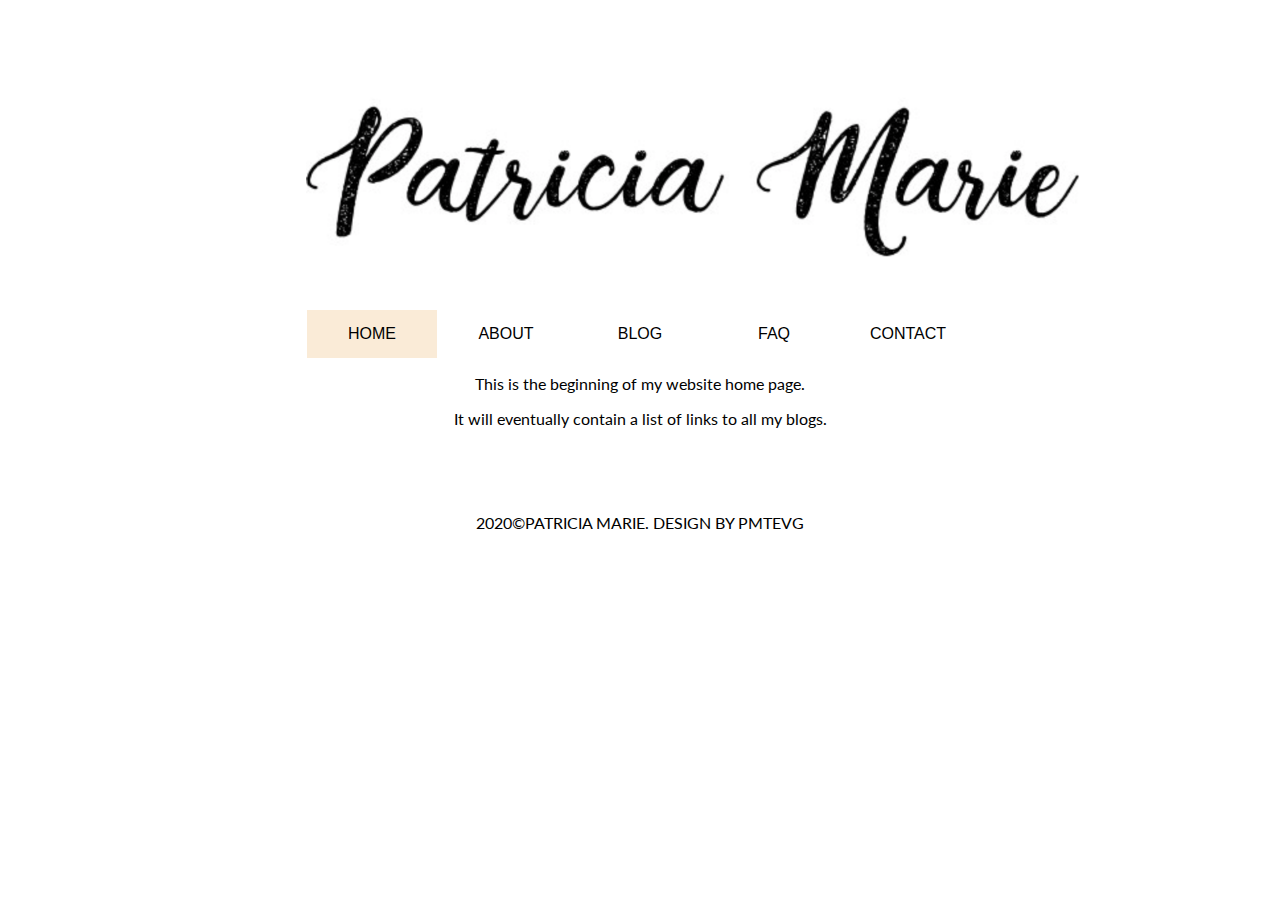
<file: index.html>
<!DOCTYPE html>
<html>
  <head>
    <title>PATRICIA MARIE</title>
    <meta charset="UTF-8">
    <link href="Styles/main.css" rel="stylesheet" type="text/css" />
    <link href="https://fonts.googleapis.com/css?family=Lato&display=swap" rel="stylesheet">
  </head>
  <header>
    <nav>
      <h1>
        <a href="index.html"><img class="smaller-image" src="Images/Patricia%20Marie.png" alt="Patricia Marie"></a>
      </h1> 
      <ul>
        <li><a class="current" href="index.html">HOME</a></li>
        <li><a href="about.html">ABOUT</a></li>
        <li><a href="blog.html">BLOG</a></li>
        <li><a href="#">FAQ</a></li>
        <li><a href="#">CONTACT</a></li>
      </ul>
    </nav>
  </header>
  <body>
    <p> This is the beginning of my website home page.</p>
    <p> It will eventually contain a list of links to all my blogs. </p>

  </body>
  <br>
  <footer>2020©PATRICIA MARIE. DESIGN BY PMTEVG </footer>
</html>
</file>
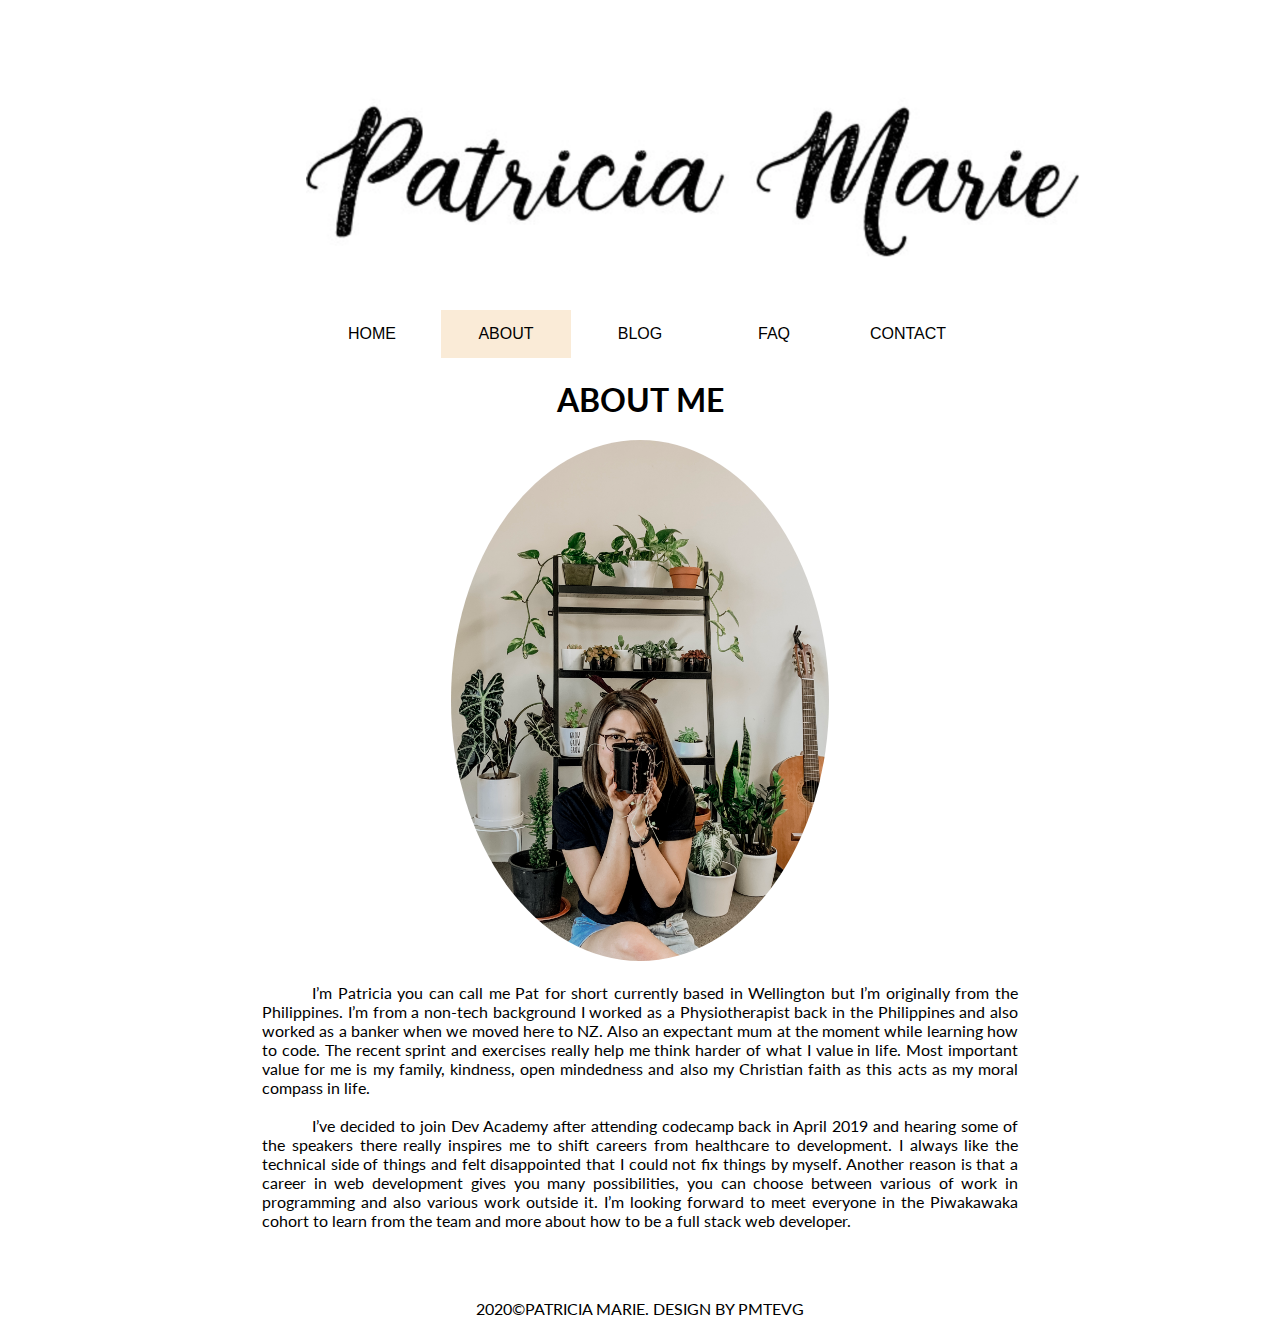
<file: about.html>
<!DOCTYPE html>
<html>
  <head>
    <title>PATRICIA MARIE</title>
    <meta charset="UTF-8">
    <link href="Styles/main.css" rel="stylesheet" type="text/css" />
    <link href="https://fonts.googleapis.com/css?family=Lato&display=swap" rel="stylesheet">
  </head>
  <header>
    <nav>
      <h1>
        <a href="index.html"><img class="smaller-image" src="Images/Patricia%20Marie.png" alt="Patricia Marie"></a>
      </h1> 
      <ul>
        <li><a href="index.html">HOME</a></li>
        <li><a class="current" href="about.html">ABOUT</a></li>
        <li><a href="blog.html">BLOG</a></li>
        <li><a href="#">FAQ</a></li>
        <li><a href="#">CONTACT</a></li>
      </ul>
    </nav>
  </header>
  <body>
    <div>
      <h1>ABOUT ME</h1>
    </div>
    <div class="separator" style="clear: both; text-align: center;">
      <img class="img-circle" src="Images/profileimage.jpg"/>
    </div>
    <br>
    <div class="align-justify description">
      I’m Patricia you can call me Pat for short currently based in Wellington but I’m originally from the Philippines. I’m from a non-tech background I worked as a Physiotherapist back in the Philippines and also worked as a banker when we moved here to NZ. Also an expectant mum at the moment while learning how to code. The recent sprint and exercises really help me think harder of what I value in life. Most important value for me is my family, kindness, open mindedness and also my Christian faith as this acts as my moral compass in life.
      <br>
      <br>
    </div>
    <div class="align-justify description">
      I’ve decided to join Dev Academy after attending codecamp back in April 2019 and hearing some of the speakers there really inspires me to shift careers from healthcare to development. I always like the technical side of things and felt disappointed that I could not fix things by myself. Another reason is that a career in web development gives you many possibilities, you can choose between various of work in programming and also various work outside it. I’m looking forward to meet everyone in the Piwakawaka cohort to learn from the team and more about how to be a full stack web developer.
    </div>
  </body>
  <br>
  <footer>2020©PATRICIA MARIE. DESIGN BY PMTEVG </footer>
</html>
</file>
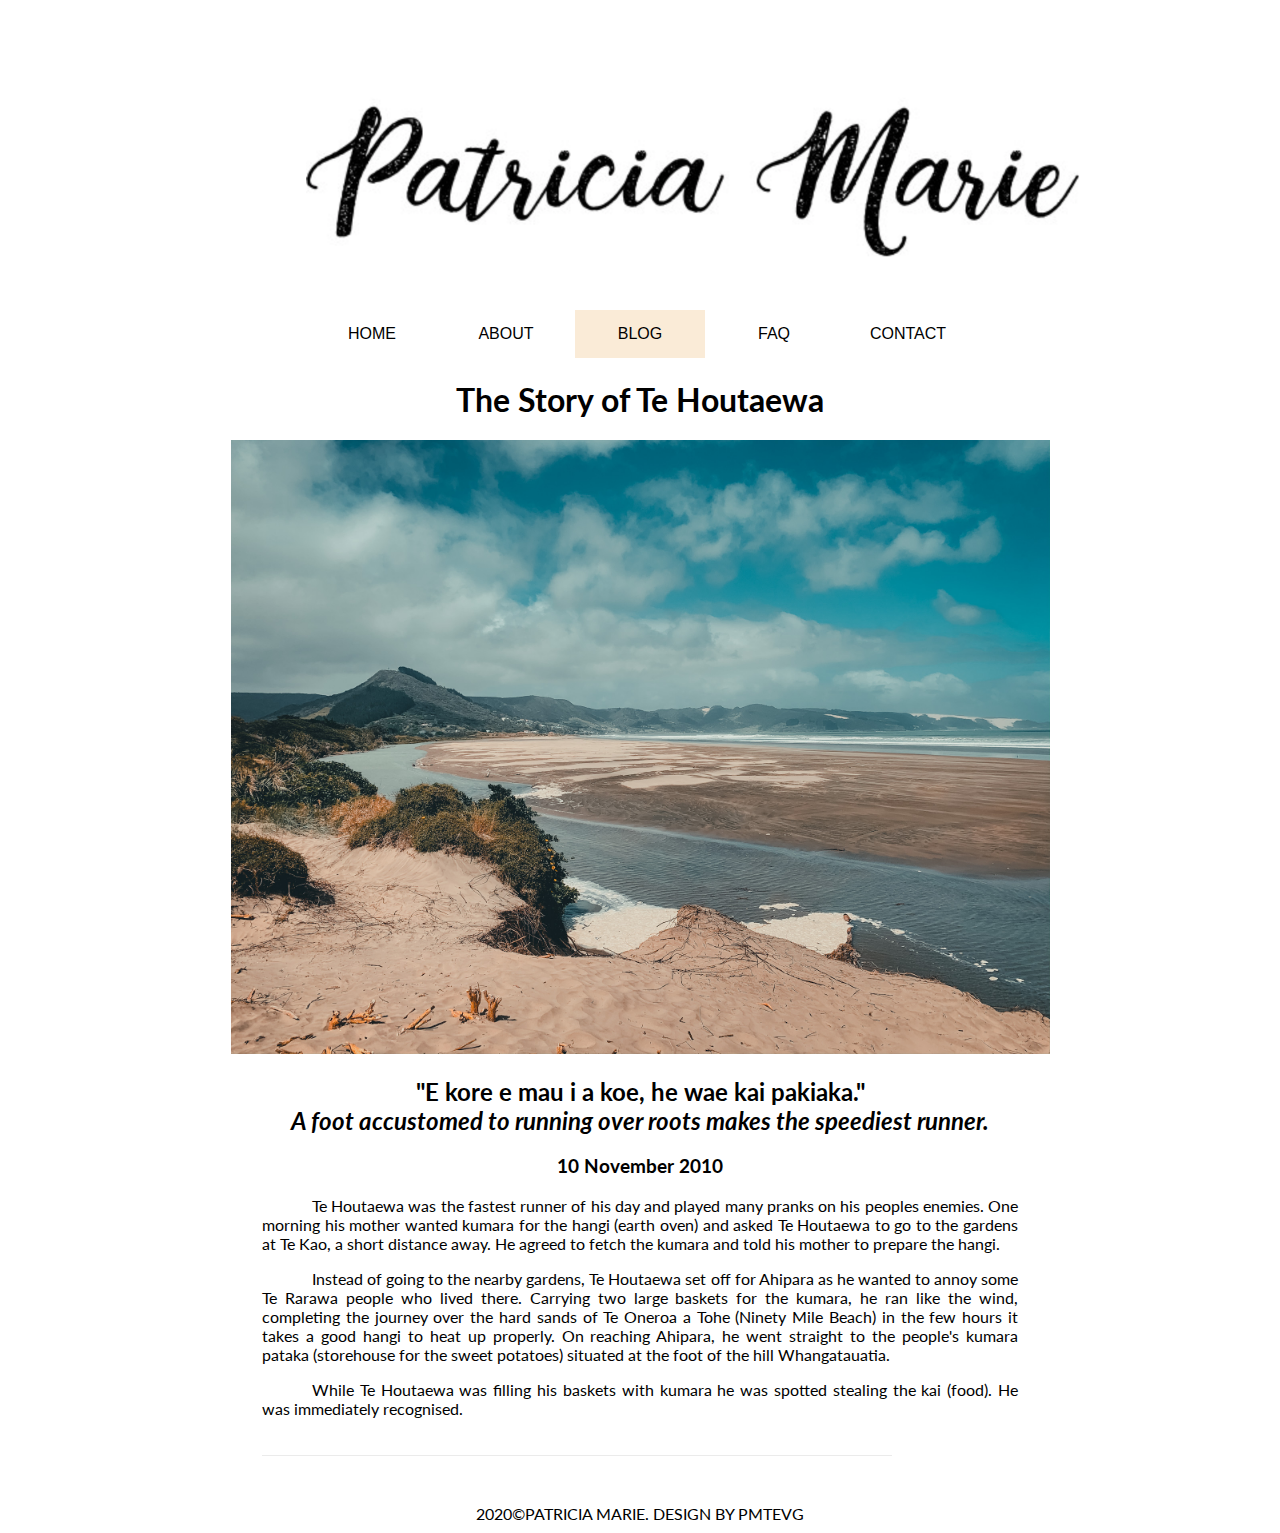
<file: Blogs/sprint1-technical.html>
<!DOCTYPE html>
<html lang="en">
  <head>
      <meta charset="UTF-8">
      <meta name="viewport" content="width=device-width, initial-scale=1.0">
      <meta http-equiv="X-UA-Compatible" content="ie=edge">
      <title>Sprint 1 Technical Blog</title>
      <link href="../Styles/main.css" rel="stylesheet" type="text/css" />
      <link href="https://fonts.googleapis.com/css?family=Lato&display=swap" rel="stylesheet">
  </head>
  <header>
      <nav>
          <h1>
              <a href="../index.html"><img class="smaller-image" src="../Images/Patricia%20Marie.png" alt="Patricia Marie"></a>
          </h1> 
        <ul>
          <li><a href="../index.html">HOME</a></li>
          <li><a href="../about.html">ABOUT</a></li>
          <li><a class="current" href="../blog.html">BLOG</a></li>
          <li><a href="#">FAQ</a></li>
          <li><a href="#">CONTACT</a></li>
        </ul>
      </nav>
  </header>
  <body>
    <h1>The Story of Te Houtaewa</h1>
      <div>
        <img src="../Images/ninetymilebeach.jpg" alt="ninetymilebeach" style="width:65%"/>
      </div>
    <h2>"E kore e mau i a koe, he wae kai pakiaka." <em><br>
      A foot accustomed to running over roots makes the speediest runner.</em>
    </h2>
    <h3>10 November 2010</h3>
    
    <p class="align-justify description">
      Te Houtaewa was the fastest runner of his day and played many pranks on his peoples enemies. One morning his mother wanted kumara for the hangi (earth oven) and asked Te Houtaewa to go to the gardens at Te Kao, a short distance away. He agreed to fetch the kumara and told his mother to prepare the hangi.
    </p>
    <p class="align-justify description">
      Instead of going to the nearby gardens, Te Houtaewa set off for Ahipara as he wanted to annoy some Te Rarawa people who lived there. Carrying two large baskets for the kumara, he ran like the wind, completing the journey over the hard sands of Te Oneroa a Tohe (Ninety Mile Beach) in the few hours it takes a good hangi to heat up properly. On reaching Ahipara, he went straight to the people's kumara pataka (storehouse for the sweet potatoes) situated at the foot of the hill Whangatauatia.
    </p>
    <p class="align-justify description">
      While Te Houtaewa was filling his baskets with kumara he was spotted stealing the kai (food). He was immediately recognised.
    </p>
    
    <!-- this is a comment. -->
    <div class="separator group" ></div>
  </body>
  <br>
  <footer>2020©PATRICIA MARIE. DESIGN BY PMTEVG </footer>
</html>
</file>
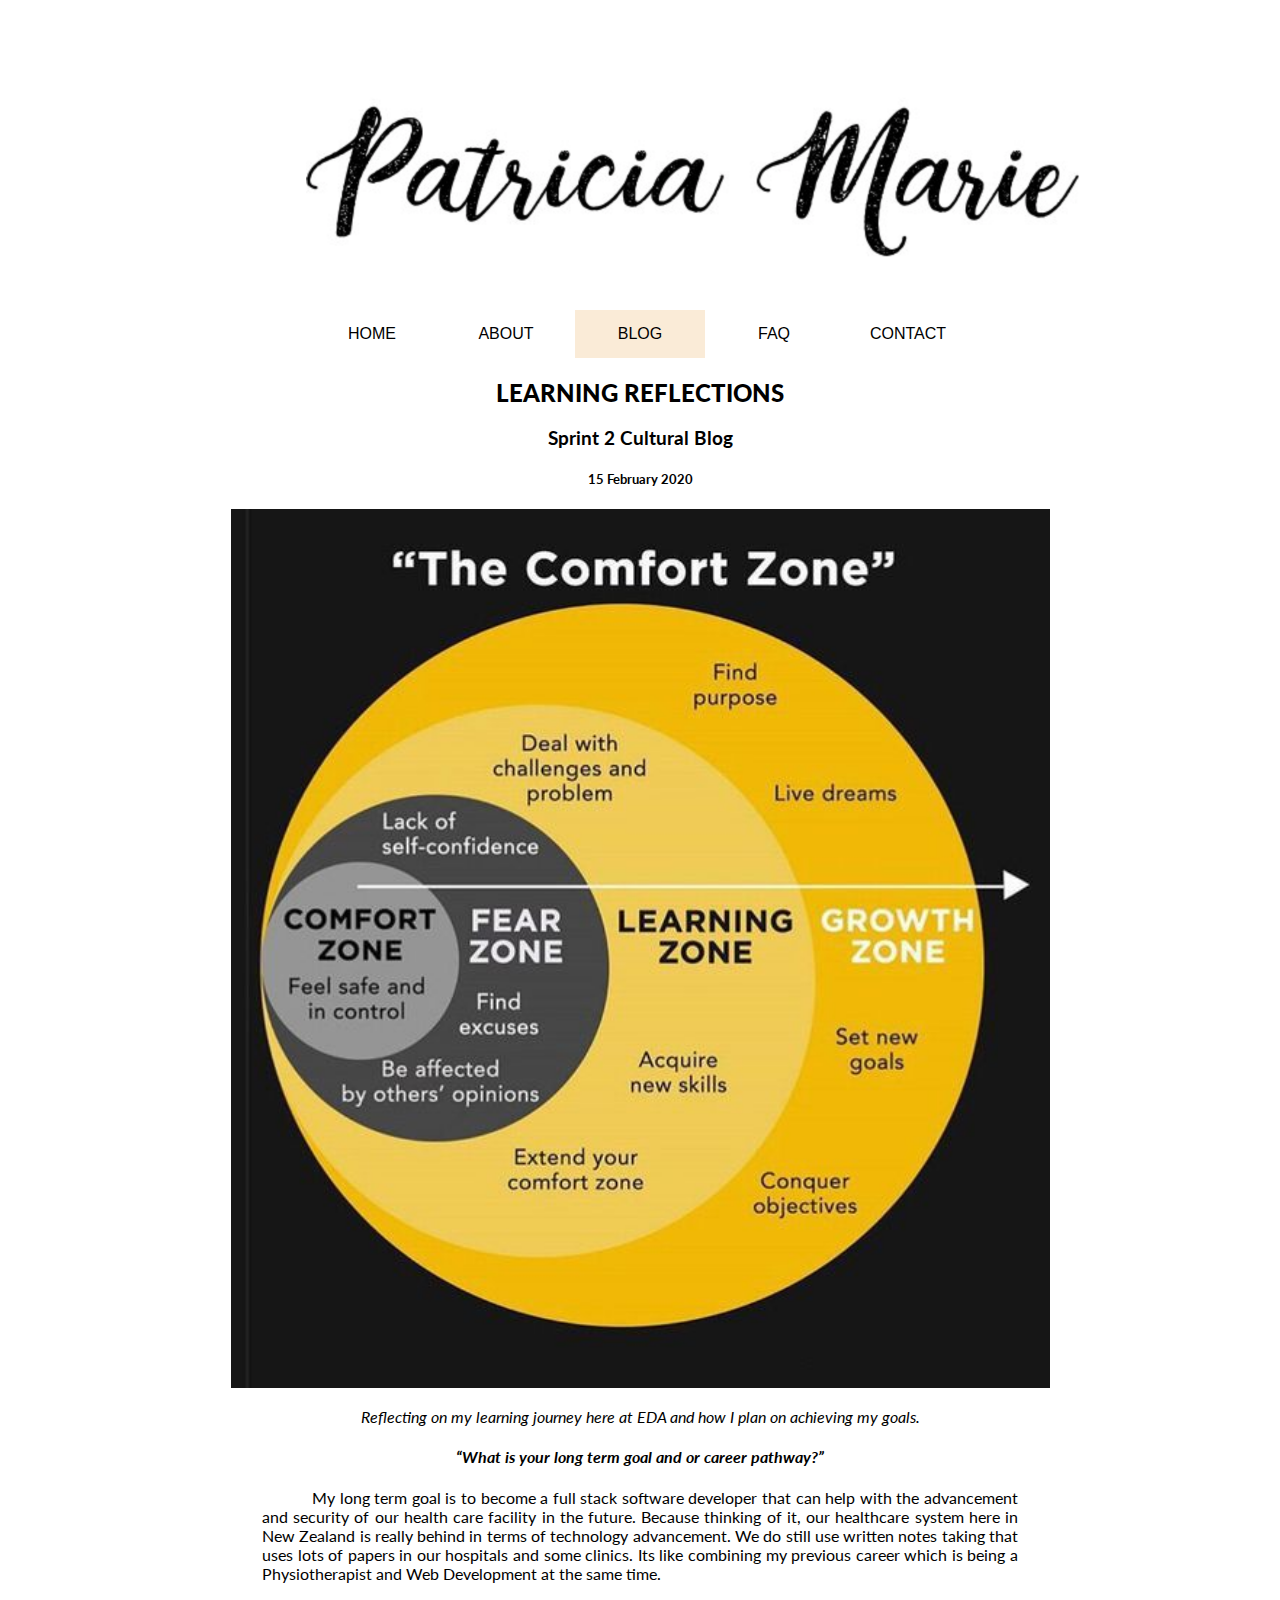
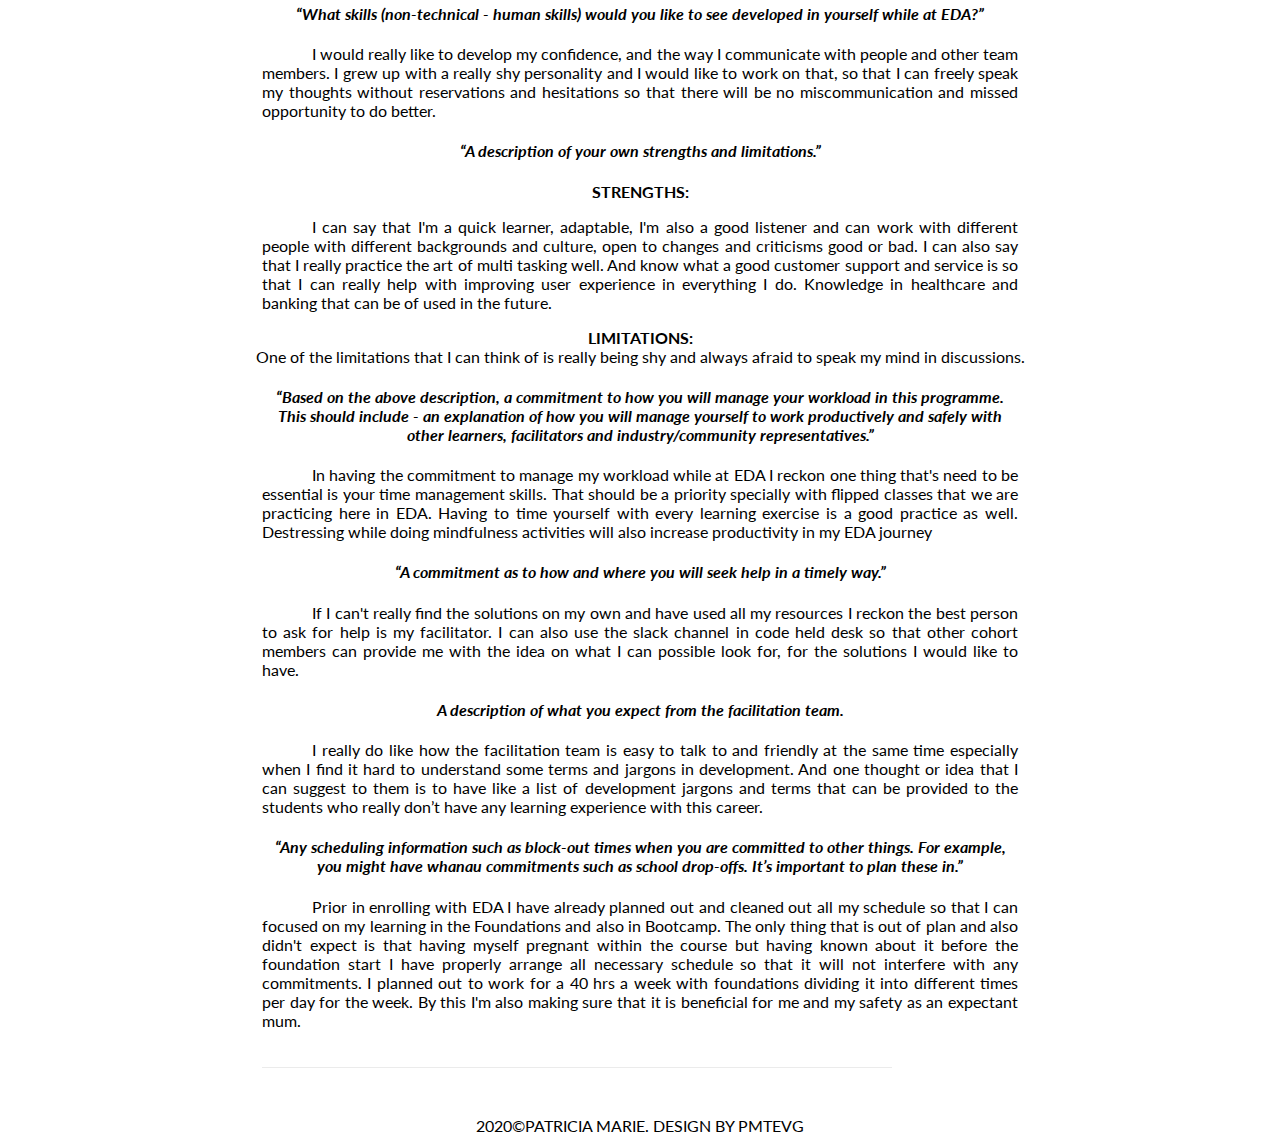
<file: Blogs/sprint2-cultural.html>
<!DOCTYPE html>
<html lang="en">
    <head>
        <meta charset="UTF-8">
        <meta name="viewport" content="width=device-width, initial-scale=1.0">
        <meta http-equiv="X-UA-Compatible" content="ie=edge">
        <title>Sprint 2 Cultural Blog</title>
        <link href="../Styles/main.css" rel="stylesheet" type="text/css" />
        <link href="https://fonts.googleapis.com/css?family=Lato&display=swap" rel="stylesheet">
    </head>
    <header>
        <nav>
            <h1>
                <a href="../index.html"><img class="smaller-image" src="../Images/Patricia%20Marie.png" alt="Patricia Marie"></a>
            </h1> 
          <ul>
            <li><a href="../index.html">HOME</a></li>
            <li><a href="../about.html">ABOUT</a></li>
            <li><a class="current" href="../blog.html">BLOG</a></li>
            <li><a href="#">FAQ</a></li>
            <li><a href="#">CONTACT</a></li>
          </ul>
        </nav>
    </header>
    <body>
        <div>
            <div>
                <div>
                    <h2>
                        <b>LEARNING REFLECTIONS</b>
                    </h2>
                    <h3>Sprint 2 Cultural Blog</h3>
                    <h5>15 February 2020</h5>
                </div>
                <img src="../Images/thecomfortzone.jpg" alt="comfortzone" style="width:65%"/>
                <div>
                    <p class="question">Reflecting on my learning journey here at EDA and how I plan on achieving my goals.</p>
                    <h4 class="description no-indent question">
                        <q>What is your long term goal and or career pathway?</q>
                    </h4>
                        <p class="align-justify description">
                            My long term goal is to become a full stack software developer that can help with the advancement and security of our health care facility in the future. Because thinking of it, our healthcare system here in New Zealand is really behind in terms of technology advancement. We do still use written notes taking that uses lots of papers in our hospitals and some clinics. Its like combining my previous career which is being a Physiotherapist and Web Development at the same time.
                        </p>
                    <h4 class="description no-indent question">
                        <q>What skills (non-technical - human skills) would you like to see developed in yourself while at EDA?</q>
                    </h4>
                        <p class="align-justify description">
                            I would really like to develop my confidence, and the way I  communicate with people and other team members. I grew up with a really shy personality and I would like to work on that, so that I can freely speak my thoughts without reservations and hesitations so that there will be no miscommunication and missed opportunity to do better.
                        </p>
                    <h4 class="description no-indent question">
                        <q>A description of your own strengths and limitations.</q>
                    </h4>
                        <b>STRENGTHS:</b>
                        <p class="align-justify description">
                            I can say that I'm a quick learner, adaptable, I'm also a good listener and can work with different people with different backgrounds and culture, open to changes and criticisms good or bad. I can also say that I really practice the art of multi tasking well. And know what a good customer support and service is so that I can really help with improving user experience in everything I do. Knowledge in healthcare and banking that can be of used in the future.
                        </p>
                        <p>
                            <b>LIMITATIONS:</b>
                            <br>
                            One of the limitations that I can think of is really being shy and always afraid to speak my mind in discussions.
                        </p>
                    <h4 class="description no-indent question">
                        <q>Based on the above description, a commitment to how you will manage your workload in this programme. This should include - an explanation of how you will manage yourself to work productively and safely with other learners, facilitators and industry/community representatives.</q>
                    </h4>
                        <p class="align-justify description">
                            In having the commitment to manage my workload while at EDA I reckon one thing that's need to be essential is your time management skills. That should be a priority specially with flipped classes that we are practicing here in EDA. Having to time yourself with every learning exercise is a good practice as well. Destressing while doing mindfulness activities will also increase productivity in my EDA journey 
                        </p>
                    <h4 class="description no-indent question">
                        <q>A commitment as to how and where you will seek help in a timely way.</q>
                    </h4>
                        <p class="align-justify description">
                            If I can't really find the solutions on my own and have used all my resources I reckon the best person to ask for help is my facilitator. I can also use the slack channel in code held desk so that other cohort members can provide me with the idea on what I can possible look for, for the solutions I would like to have.  
                        </p>
                    <h4 class="description no-indent question">
                        A description of what you expect from the facilitation team.
                    </h4>
                        <p class="align-justify description">
                            I really do like how the facilitation team is easy to talk to and friendly at the same time especially when I find it hard to understand some terms and jargons in development. And one thought or idea that I can suggest to them is to have like a list of development jargons and terms that can be provided to the students who really don’t have any learning experience with this career.
                        </p>
                    <h4 class="description no-indent question">
                       <q>Any scheduling information such as block-out times when you are committed to other things. For example, you might have whanau commitments such as school drop-offs. It’s important to plan these in.</q>
                    </h4>
                        <p class="align-justify description">
                            Prior in enrolling with EDA I have already planned out and cleaned out all my schedule so that I can focused on my learning in the Foundations and also in Bootcamp. The only thing that is out of plan and also didn't expect is that having myself pregnant within the course but having known about it before the foundation start I have properly arrange all necessary schedule so that it will not interfere with any commitments. I planned out to work for a 40 hrs a week with foundations dividing it into different times per day for the week. By this I'm also making sure that it is beneficial for me and my safety as an expectant mum.
                        </p>
                </div>
            </div>
            <div class="separator group" ></div>
        </div>
    </body>
    <br>
    <footer>2020©PATRICIA MARIE. DESIGN BY PMTEVG </footer>
</html>
</file>
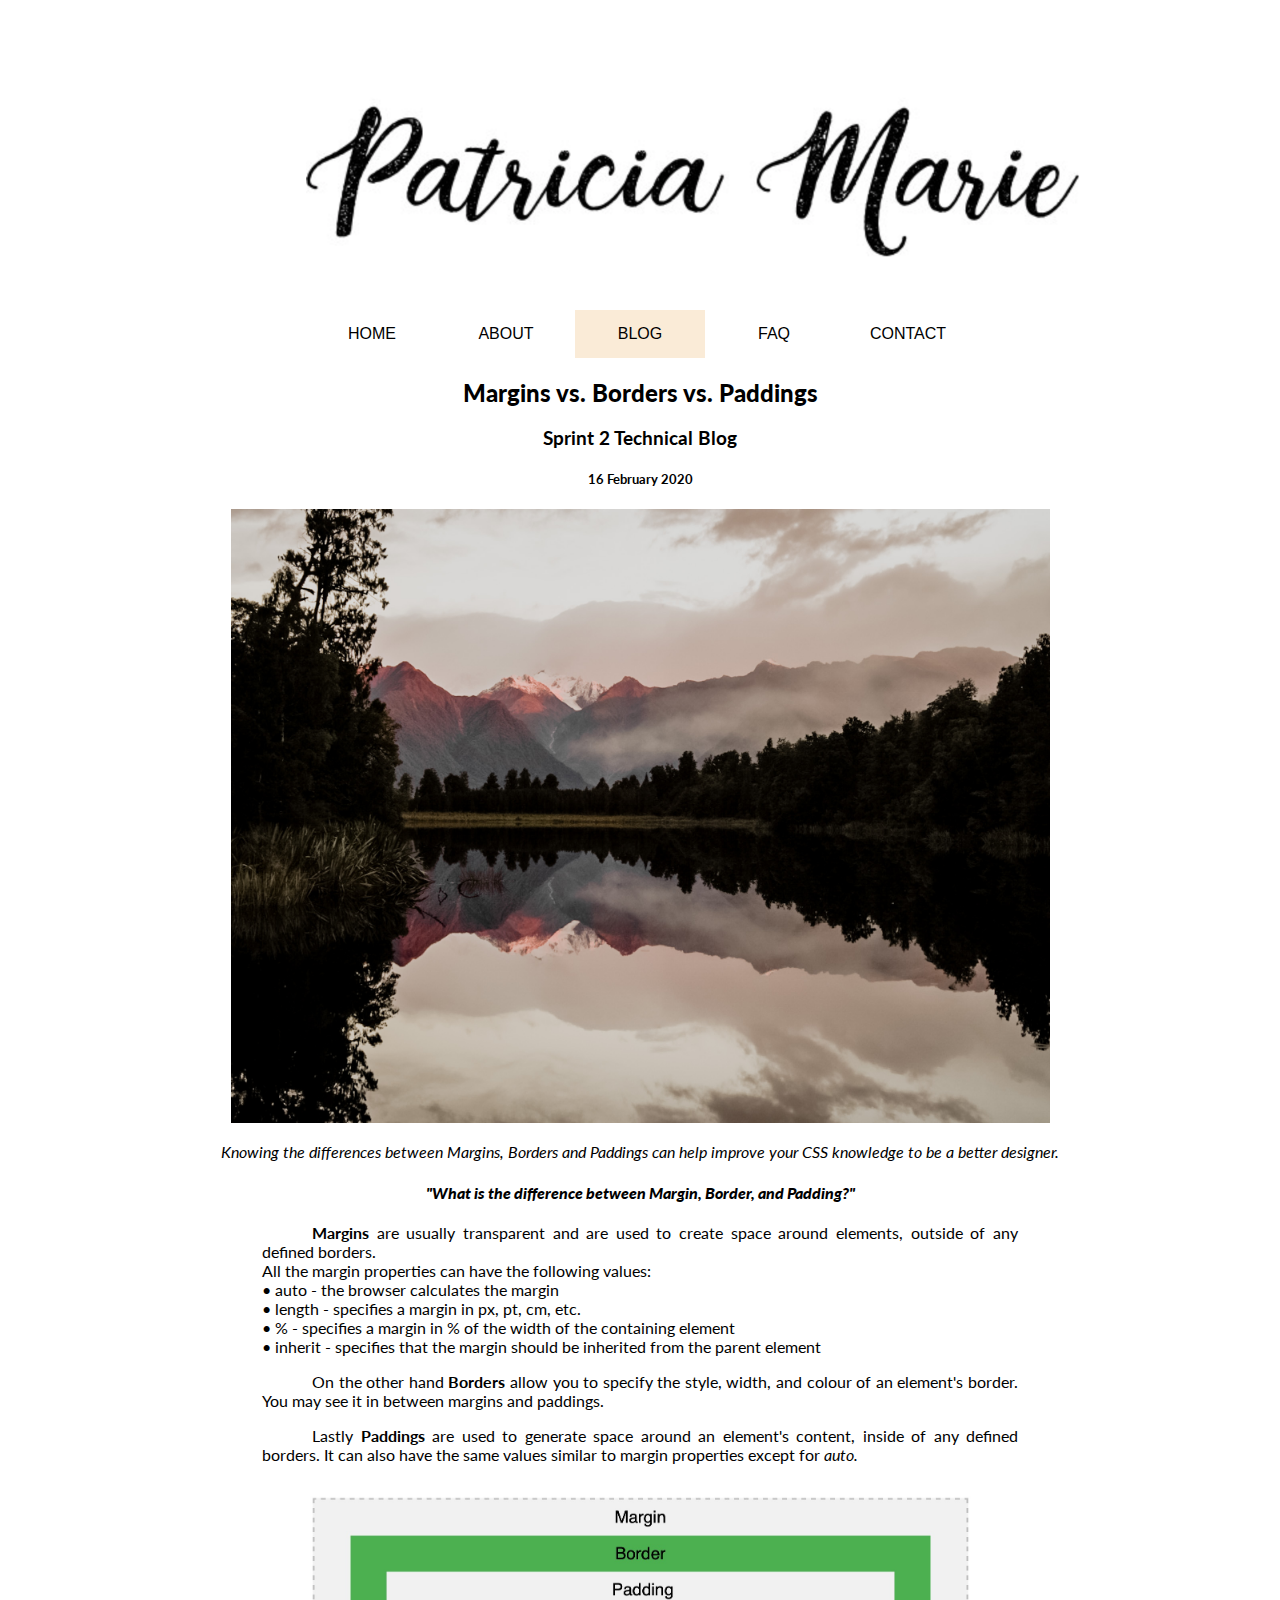
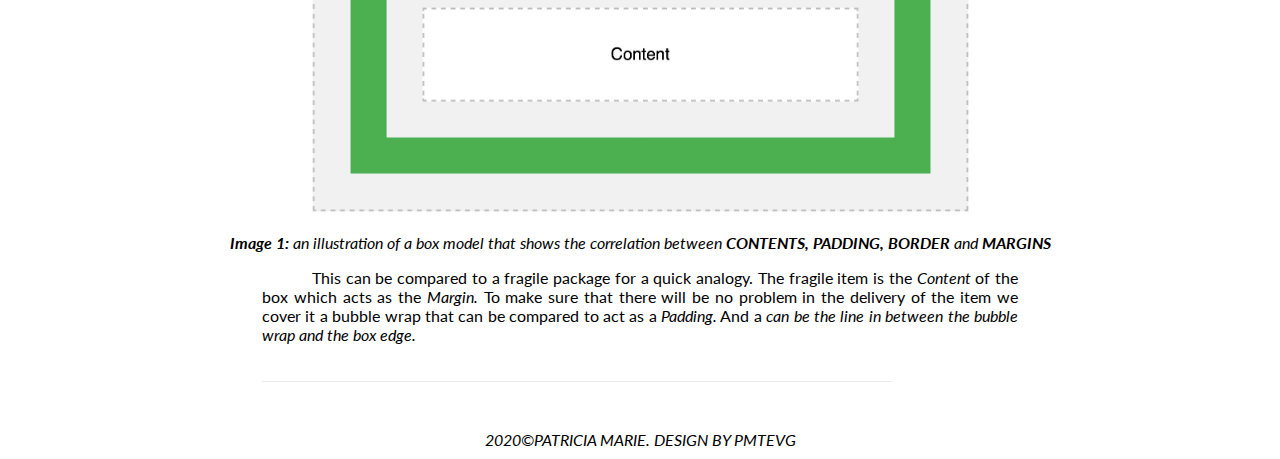
<file: Blogs/sprint2-technical.html>
<!DOCTYPE html>
<html lang="en">
    <head>
        <meta charset="UTF-8">
        <meta name="viewport" content="width=device-width, initial-scale=1.0">
        <meta http-equiv="X-UA-Compatible" content="ie=edge">
        <title>Sprint 2 Technical Blog</title>
        <link href="../Styles/main.css" rel="stylesheet" type="text/css" />
        <link href="https://fonts.googleapis.com/css?family=Lato&display=swap" rel="stylesheet">
    </head>
    <header>
        <nav>
            <h1>
                <a href="../index.html"><img class="smaller-image" src="../Images/Patricia%20Marie.png" alt="Patricia Marie"></a>
            </h1> 
          <ul>
            <li><a href="../index.html">HOME</a></li>
            <li><a href="../about.html">ABOUT</a></li>
            <li><a class="current" href="../blog.html">BLOG</a></li>
            <li><a href="#">FAQ</a></li>
            <li><a href="#">CONTACT</a></li>
          </ul>
        </nav>
    </header>
    <body>
        <div>
            <div>
                <div>
                    <h2>
                        <b>Margins vs. Borders vs. Paddings</b>
                    </h2>
                    <h3>Sprint 2 Technical Blog</h3>
                    <h5>16 February 2020</h5>
                </div>
                <img src="../Images/mirrorlake.jpg" alt="mirrorlake" style="width:65%"/>
                <div>
                    <p class="question">Knowing the differences between Margins, Borders and Paddings can help improve your CSS knowledge to be a better designer.</p>
                </div>
                <div>
                    <h4 class="description no-indent question">
                        <b>"What is the difference between Margin, Border, and Padding?"</b>
                    </h4>
                        <p class="align-justify description">
                            <b>Margins</b> are usually transparent and are used to create space around elements, outside of any defined borders.<br>
                            All the margin properties can have the following values:<br>
                                • auto - the browser calculates the margin<br>
                                • length - specifies a margin in px, pt, cm, etc.<br>
                                • % - specifies a margin in % of the width of the containing element<br>
                                • inherit - specifies that the margin should be inherited from the parent element<br>
                        </p>
                        <p class="align-justify description">
                            On the other hand <b>Borders</b> allow you to specify the style, width, and colour of an element's border. You may see it in between margins and paddings.
                        </p>
                        <p class="align-justify description">
                            Lastly <b>Paddings</b> are used to generate space around an element's content, inside of any defined borders. It can also have the same values similar to margin properties except for <i>auto.</i>
                        </p>
                        <img src="../Images/boxmodel.jpg" alt="box-model" style="width:55%"/>
                        <br>
                        <i><b>Image 1: </b>an illustration of a box model that shows the correlation between <b>CONTENTS, PADDING, BORDER</b> and <b>MARGINS</b></i>
                        <p class="align-justify description">
                            This can be compared to a fragile package for a quick analogy. The fragile item is the <i>Content</i> of the  box which acts as the <i>Margin.</i> To make sure that there will be no problem in the delivery of the item we cover it a bubble wrap that can be compared to act as a <i>Padding.</i> And a <i><Border/i> can be the line in between the bubble wrap and the box edge.
                        </p>
                </div>
            </div>
            <div class="separator group" ></div>
        </div>
    </body>
    <br>
    <footer>2020©PATRICIA MARIE. DESIGN BY PMTEVG </footer>
</html>
</file>
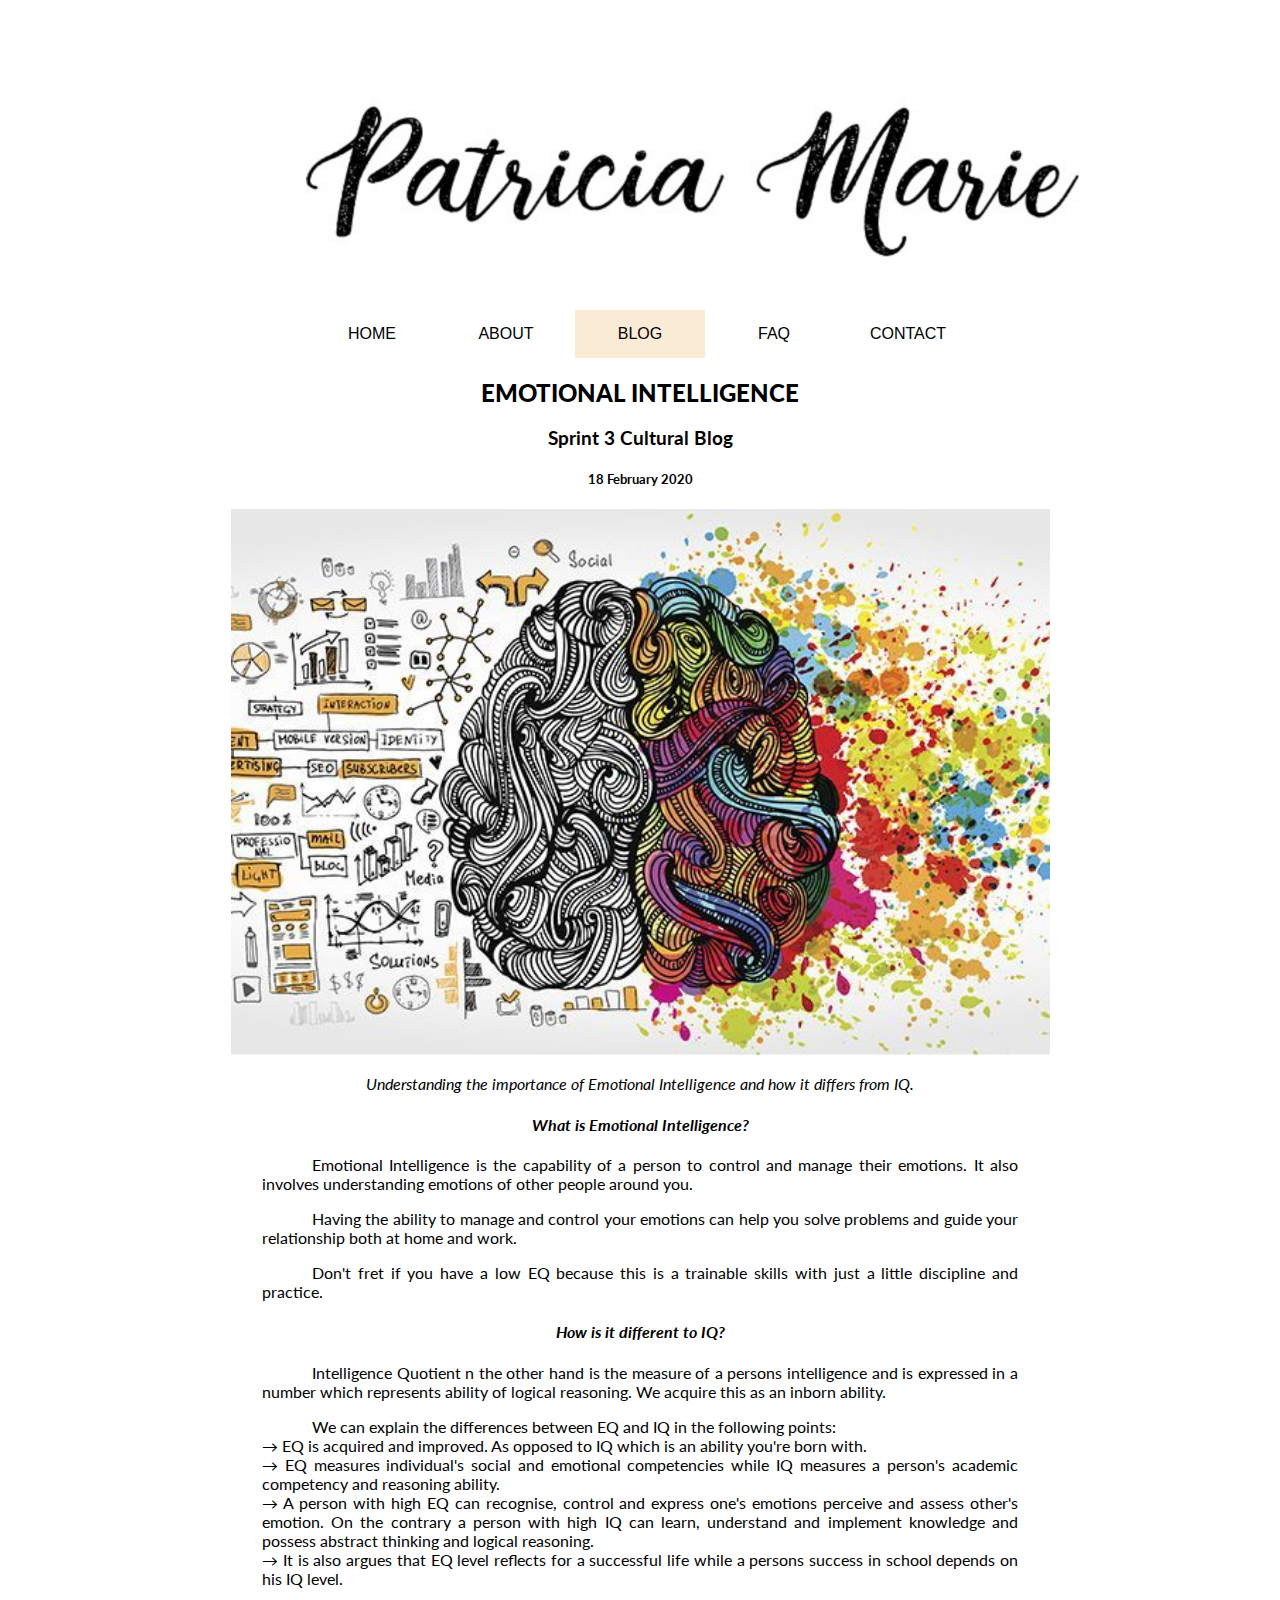
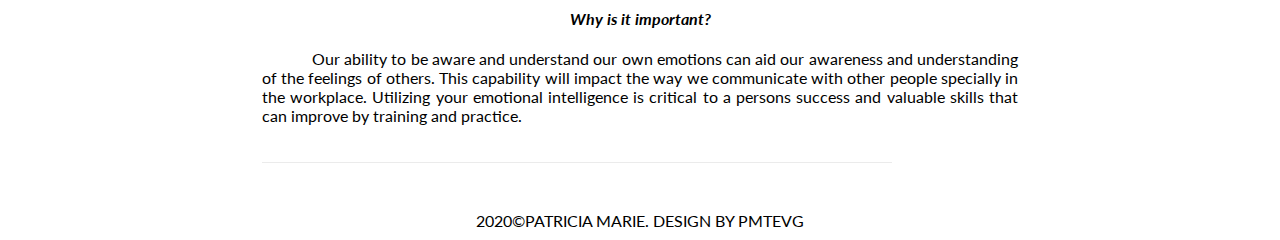
<file: Blogs/sprint3-cultural.html>
<!DOCTYPE html>
<html lang="en">
    <head>
        <meta charset="UTF-8">
        <meta name="viewport" content="width=device-width, initial-scale=1.0">
        <meta http-equiv="X-UA-Compatible" content="ie=edge">
        <title>Sprint 3 Cultural Blog</title>
        <link href="../Styles/main.css" rel="stylesheet" type="text/css" />
        <link href="https://fonts.googleapis.com/css?family=Lato&display=swap" rel="stylesheet">
    </head>
    <header>
        <nav>
            <h1>
                <a href="../index.html"><img class="smaller-image" src="../Images/Patricia%20Marie.png" alt="Patricia Marie"></a>
            </h1> 
          <ul>
            <li><a href="../index.html">HOME</a></li>
            <li><a href="../about.html">ABOUT</a></li>
            <li><a class="current" href="../blog.html">BLOG</a></li>
            <li><a href="#">FAQ</a></li>
            <li><a href="#">CONTACT</a></li>
          </ul>
        </nav>
    </header>
    <body>
        <div>
            <div>
                <div>
                    <h2>
                        <b>EMOTIONAL INTELLIGENCE</b>
                    </h2>
                    <h3>Sprint 3 Cultural Blog</h3>
                    <h5>18 February 2020</h5>
                </div>
                <img src="../Images/emotionalintelligence.jpg" alt="emotional-intelligence" style="width:65%"/>
                <div>
                    <p class="question">
                        Understanding the importance of Emotional Intelligence and how it differs from IQ.
                    </p>
                    <h4 class="description no-indent question">
                        What is Emotional Intelligence?
                    </h4>
                        <p class="align-justify description">
                            Emotional Intelligence is the capability of a person to control and manage their emotions. It also involves understanding emotions of other people around you.
                        </p>
                        <p class="align-justify description">
                            Having the ability to manage and control your emotions can help you solve problems and guide your relationship both at home and work.
                        </p>
                        <p class="align-justify description">
                            Don't fret if you have a low EQ because this is a trainable skills with just a little discipline and practice.
                        </p>
                    <h4 class="description no-indent question">
                        How is it different to IQ?
                    </h4>
                        <p class="align-justify description">
                            Intelligence Quotient n the other hand is the measure of a persons intelligence and is expressed in a number which represents ability of logical reasoning. We acquire this as an inborn ability.
                        </p>                       
                        <p class="align-justify description">
                            We can explain the differences between EQ and IQ in the following points:
                            <br>
                                → EQ is acquired and improved. As opposed to IQ which is an ability you're born with.<br>
                                → EQ measures individual's social and emotional competencies while IQ measures a person's academic competency and reasoning  ability.<br>
                                → A person with high EQ can recognise, control and express one's emotions perceive and assess other's emotion. On the contrary a person with high IQ can learn, understand and implement knowledge and possess abstract thinking and logical reasoning.<br>
                                → It is also argues that EQ level reflects for a successful life while a persons success in school depends on his IQ level.
                        </p>
                    <h4 class="description no-indent question">
                        Why is it important?
                    </h4>
                        <p class="align-justify description">
                            Our ability to be aware and understand our own emotions can aid our awareness and understanding of the feelings of others. This capability will impact the way we communicate with other people specially in the workplace. Utilizing your emotional intelligence is critical to a persons success and valuable skills that can improve by training and practice.
                        </p>
                </div>
            </div>
            <div class="separator group" ></div>
        </div>
    </body>
    <br>
    <footer>2020©PATRICIA MARIE. DESIGN BY PMTEVG </footer>
</html>
</file>
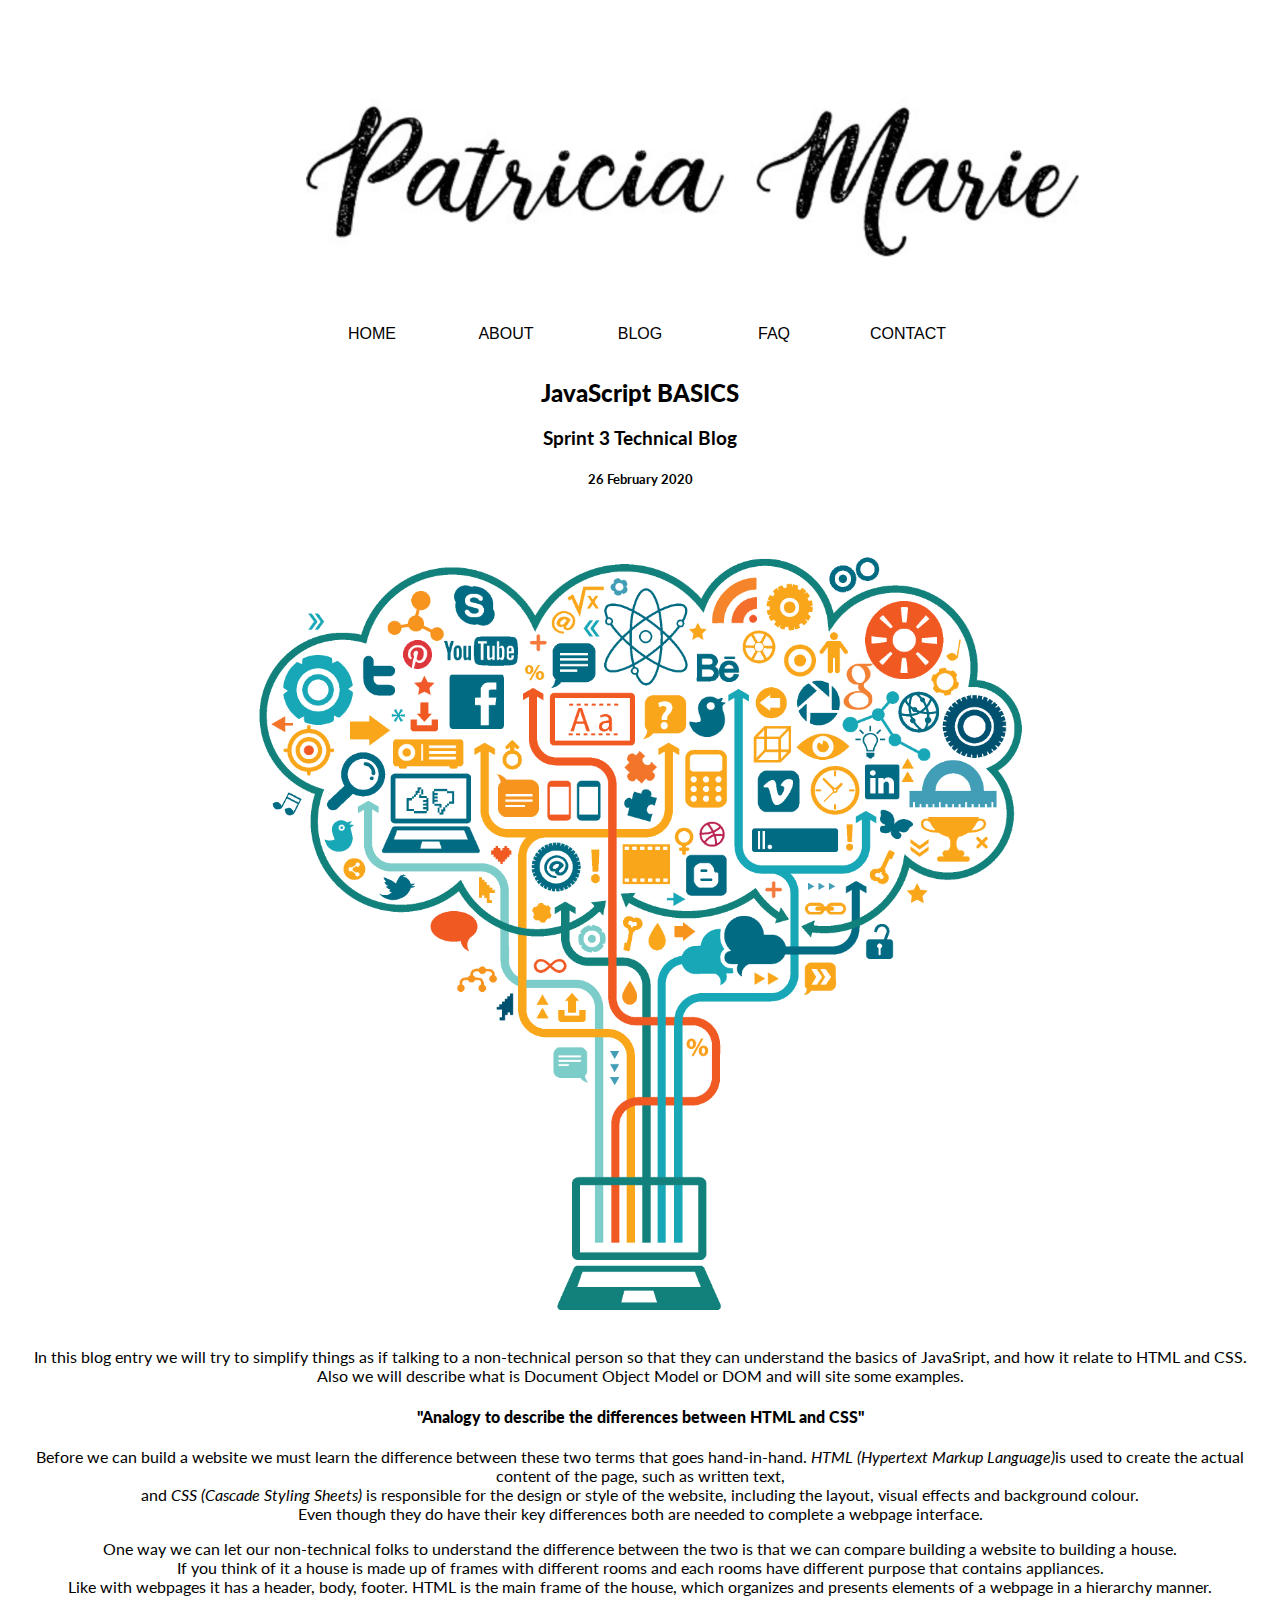
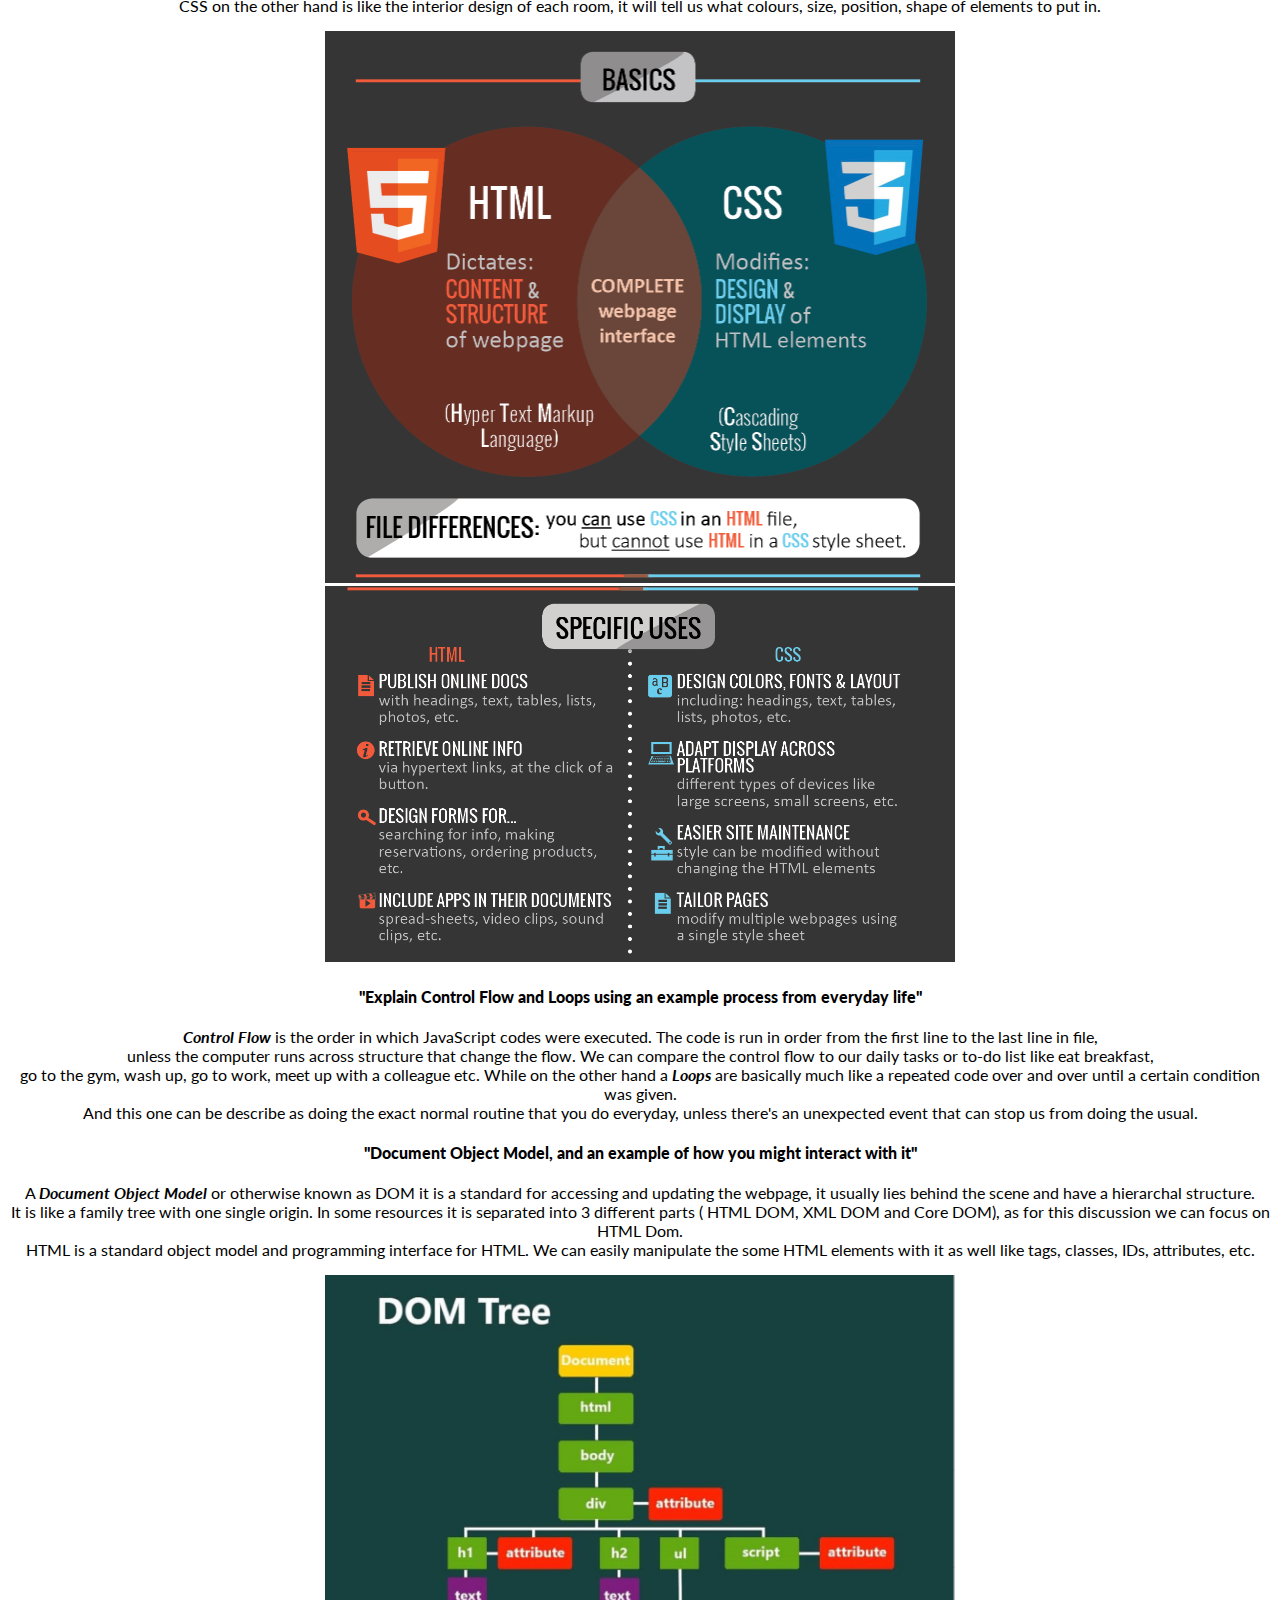
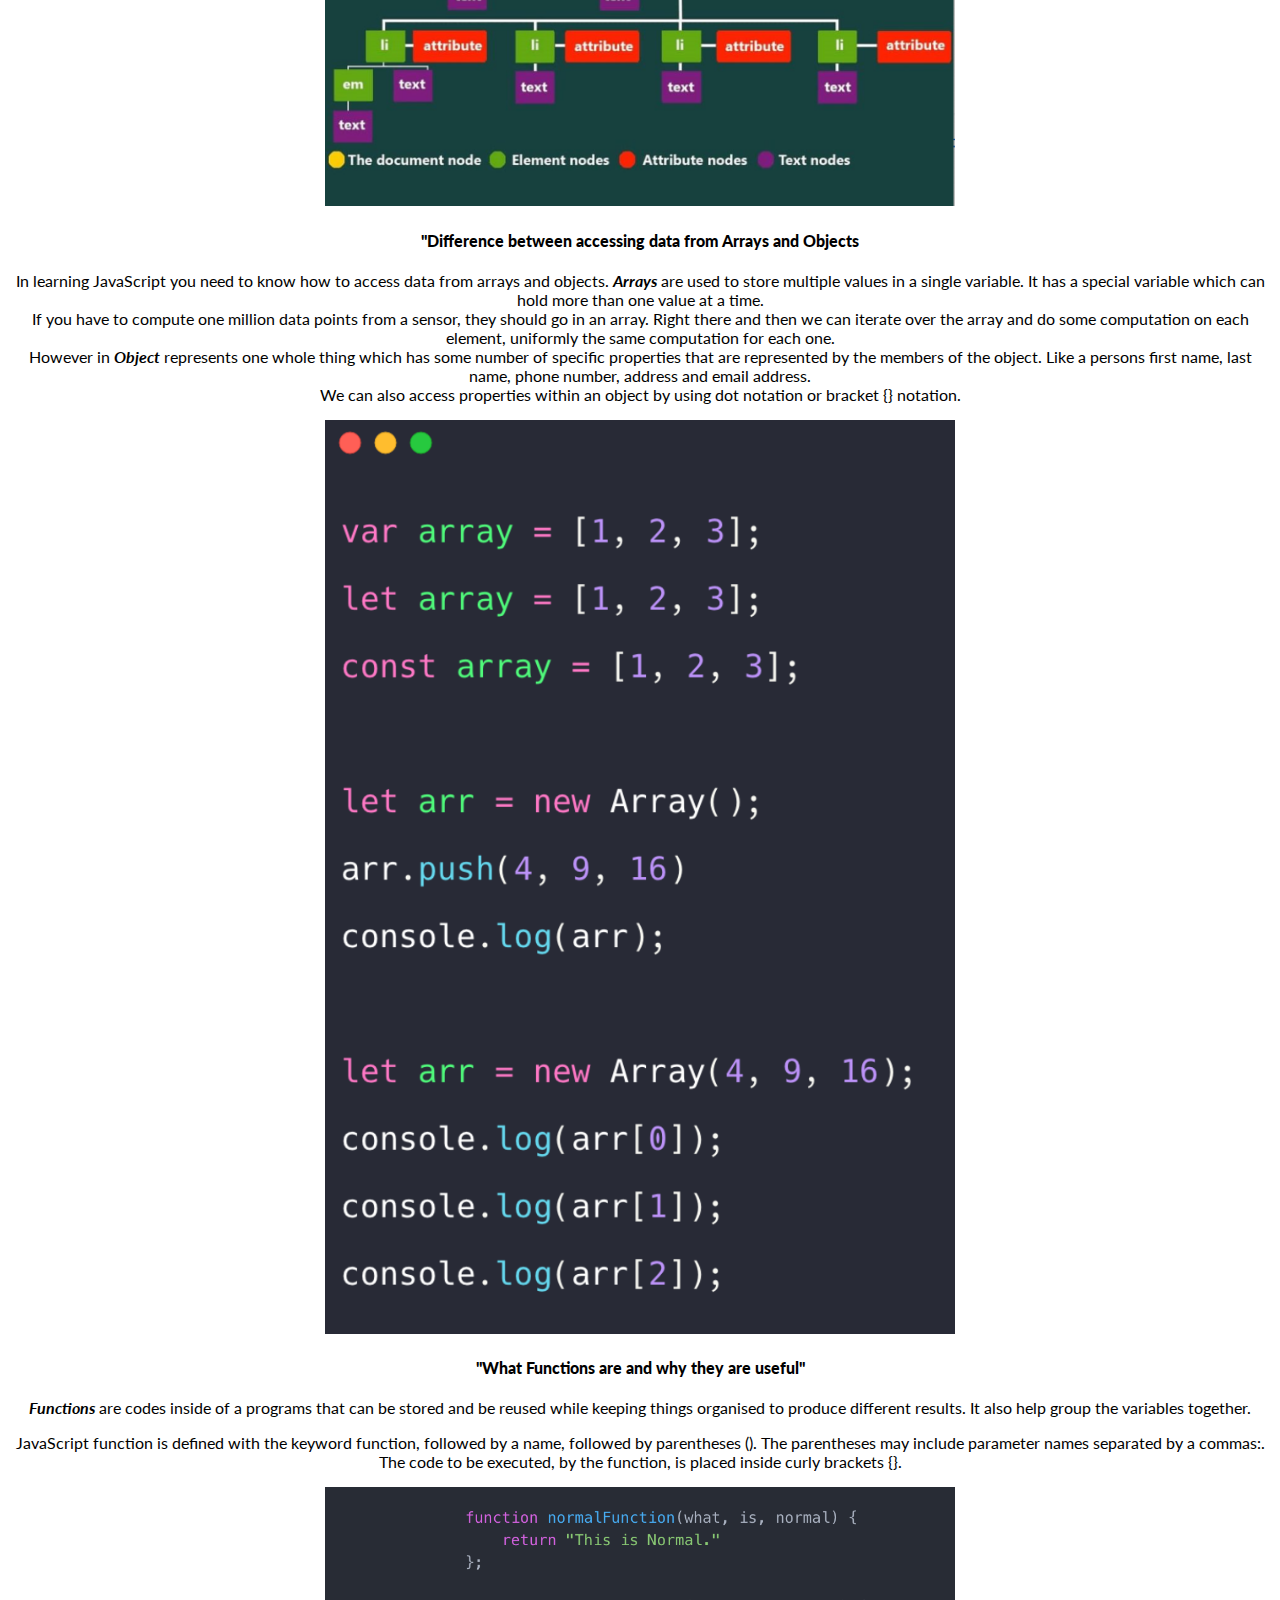
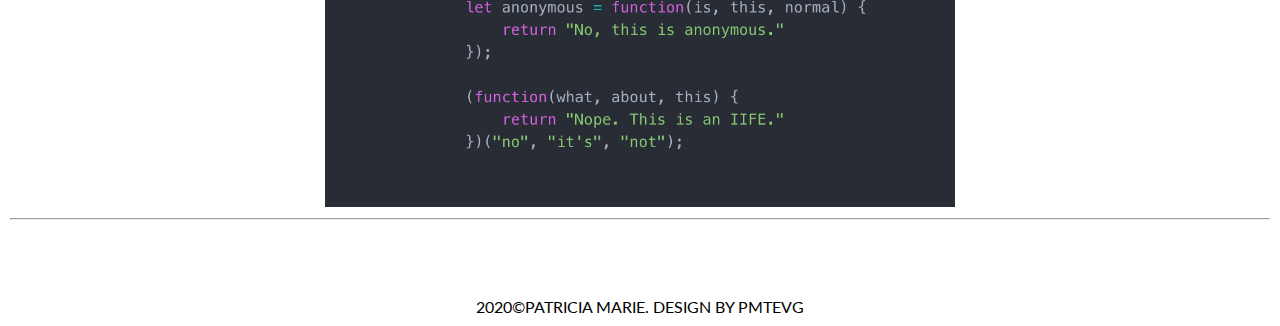
<file: Blogs/sprint3-technical.html>
<!DOCTYPE html>
<html lang="en">
    <head>
        <meta charset="UTF-8">
        <meta name="viewport" content="width=device-width, initial-scale=1.0">
        <meta http-equiv="X-UA-Compatible" content="ie=edge">
        <title>Sprint 3 Technical Blog</title>
        <link href="../Styles/main.css" rel="stylesheet" type="text/css" />
        <link href="https://fonts.googleapis.com/css?family=Lato&display=swap" rel="stylesheet">
    </head>
    <header>
        <nav>
            <h1>
                <a href="../index.html"><img class="smaller-image" src="../Images/Patricia%20Marie.png" alt="Patricia Marie"></a>
            </h1> 
          <ul>
            <li><a href="../index.html">HOME</a></li>
            <li><a href="../about.html">ABOUT</a></li>
            <li><a href="../blog.html">BLOG</a></li>
            <li><a href="#">FAQ</a></li>
            <li><a href="#">CONTACT</a></li>
          </ul>
        </nav>
    </header>
    <body>
        <div>
            <div>
                <div>
                    <h2>
                        <b>JavaScript BASICS</b>
                    </h2>
                    <h3>Sprint 3 Technical Blog</h3>
                    <h5>26 February 2020</h5>
                </div>
                <img src="../Images/DOM-tree-idea.gif" alt="DOM-tree-idea" style="width:65%"/>
                <div>
                    <p>In this blog entry we will try to simplify things as if talking to a non-technical person so that they can understand the basics of JavaSript, and how it relate to HTML and CSS. <br>
                        Also we will describe what is Document Object Model or DOM and will site some examples.
                    </p>
                </div>
                <div>
                    <h4>
                        <b>"Analogy to describe the differences between HTML and CSS"</b>
                    </h4>
                        <p>
                            Before we can build a website we must learn the difference between these two terms that goes hand-in-hand. <i>HTML (Hypertext Markup Language)</i>is used to create the actual content of the page, such as written text, <br>
                            and <i>CSS (Cascade Styling Sheets)</i> is responsible for the design or style of the website, including the layout, visual effects and background colour.<br>
                            Even though they do have their key differences both are needed to complete a webpage interface.
                        </p>
                        <p>
                            One way we can let our non-technical folks to understand the difference between the two is that we can compare building a website to building a house.<br>
                            If you think of it a house is made up of frames with different rooms and each rooms have different purpose that contains appliances. <br>
                            Like with webpages it has a header, body, footer. HTML is the main frame of the house, which organizes and presents elements of a webpage in a hierarchy manner. <br>
                            CSS on the other hand is like the interior design of each room, it will tell us what colours, size, position, shape of elements to put in.
                        </p>
                        <img src="../Images/htmlcss.png" alt="HTML-CSS-Differences" style="width:50%"/>
                        <br>
                        <img src="../Images/htmlcss2.png" alt="HTML-CSS-comparison" style="width:50%"/>
                        <br>
                    <h4>
                        <b>"Explain Control Flow and Loops using an example process from everyday life"</b>
                    </h4>
                        <p>
                            <i><b>Control Flow</b></i> is the order in which JavaScript codes were executed. The code is run in order from the first line to the last line in file,<br>
                            unless the computer runs across structure that change the flow. We can compare the control flow to our daily tasks or to-do list like eat breakfast,<br>
                            go to the gym, wash up, go to work, meet up with a colleague etc. While on the other hand a <i><b>Loops</b></i> are basically much like a repeated code over and over until a certain condition was given.<br>
                            And this one can be describe as doing the exact normal routine that you do everyday, unless there's an unexpected event that can stop us from doing the usual.
                        </p>
                    <h4>
                        <b>"Document Object Model, and an example of how you might interact with it"</b>
                    </h4>
                        <p>
                            A <i><b>Document Object Model</b></i> or otherwise known as DOM it is a standard for accessing and updating the webpage, it usually lies behind the scene and have a hierarchal structure.<br>
                            It is like a family tree with one single origin. In some resources it is separated into 3 different parts ( HTML DOM, XML DOM and Core DOM), as for this discussion we can focus on HTML Dom. <br>
                            HTML is a standard object model and programming interface for HTML. We can easily manipulate the some HTML elements with it as well like tags, classes, IDs, attributes, etc.
                        </p> 
                        <img src="../Images/DOM tree.png" alt="DOM tree" style="width:50%"/>
                    <h4>
                        <b>"Difference between accessing data from Arrays and Objects</b>
                    </h4>
                        <p>
                            In learning JavaScript you need to know how to access data from arrays and objects. <i><b>Arrays</b></i> are used to store multiple values in a single variable. It has a special variable which can hold more than one value at a time.<br>
                            If you have to compute one million data points from a sensor, they should go in an array. Right there and then we can iterate over the array and do some computation on each element, uniformly the same computation for each one.<br>
                            However in <i><b>Object</b></i> represents one whole thing which has some number of specific properties that are represented by the members of the object. Like a persons first name, last name, phone number, address and email address.<br>
                            We can also access properties within an object by using dot notation or bracket {} notation.
                        </p>
                        <img src="../Images/array sample.png" alt="Arrat sample" style="width:50%"/>
                    <h4>
                        <b>"What Functions are and why they are useful"</b>
                    </h4>
                        <p>
                            <i><b>Functions</b></i> are codes inside of a programs that can be stored and be reused while keeping things organised to produce different results. It also help group the variables together.
                        </p>
                        <p>
                            JavaScript function is defined with the keyword function, followed by a name, followed by parentheses (). The parentheses may include parameter names separated by a commas:. The code to be executed, by the function, is placed inside curly brackets {}.
                        </p>
                        <img src="../Images/functions-sample.png" alt="Functions Sample" style="width:50%"/>
                </div>
            </div>
            <hr>
        </div>
    </body>
    <br>
    <footer>2020©PATRICIA MARIE. DESIGN BY PMTEVG </footer>
</html>
</file>
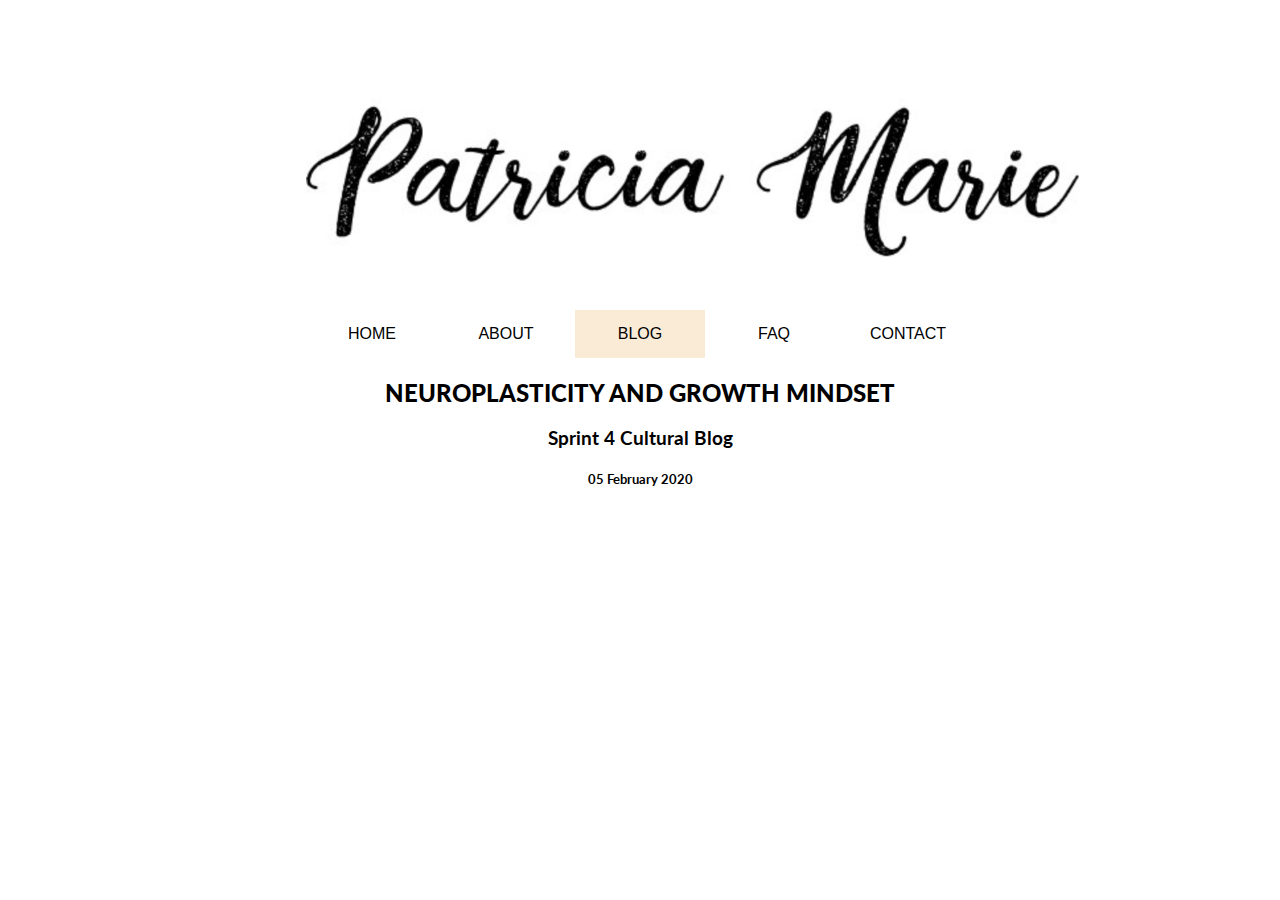
<file: Blogs/sprint4-cultural.html>
<!DOCTYPE html>
<html lang="en">
    <head>
        <meta charset="UTF-8">
        <meta name="viewport" content="width=device-width, initial-scale=1.0">
        <meta http-equiv="X-UA-Compatible" content="ie=edge">
        <title>Sprint 4 Cultural Blog</title>
        <link href="../Styles/main.css" rel="stylesheet" type="text/css" />
        <link href="https://fonts.googleapis.com/css?family=Lato&display=swap" rel="stylesheet">
    </head>
    <header>
        <nav>
            <h1><a href="../index.html"><img class="smaller-image" src="../Images/Patricia%20Marie.png" alt="Patricia Marie"></a></h1> 
          <ul>
            <li><a href="../index.html">HOME</a></li>
            <li><a href="../about.html">ABOUT</a></li>
            <li><a class="current" href="../blog.html">BLOG</a></li>
            <li><a href="#">FAQ</a></li>
            <li><a href="#">CONTACT</a></li>
          </ul>
        </nav>
    </header>
    <body>
        <div>
            <div>
                <div>
                    <h2><b>NEUROPLASTICITY AND GROWTH MINDSET</b></h2>
                    <h3>Sprint 4 Cultural Blog</h3>
                    <h5>05 February 2020</h5>
                </div>
</file>
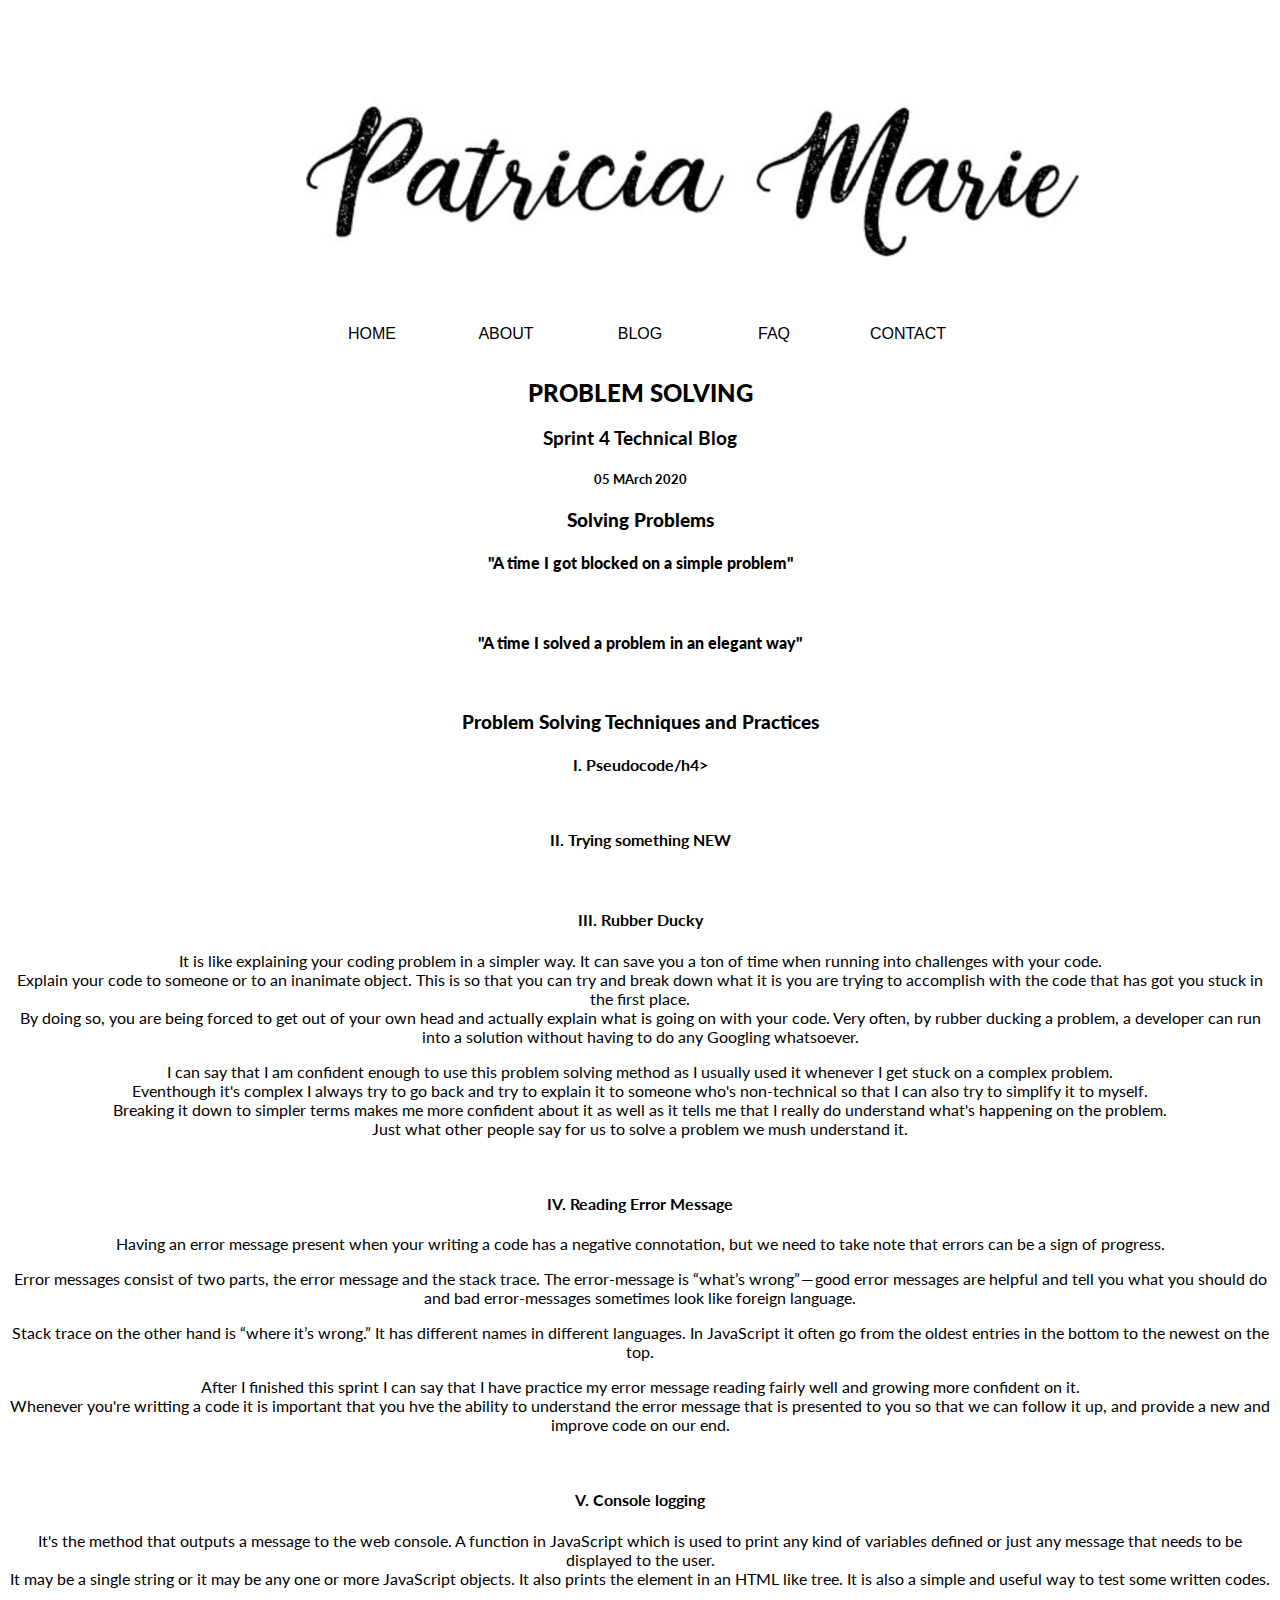
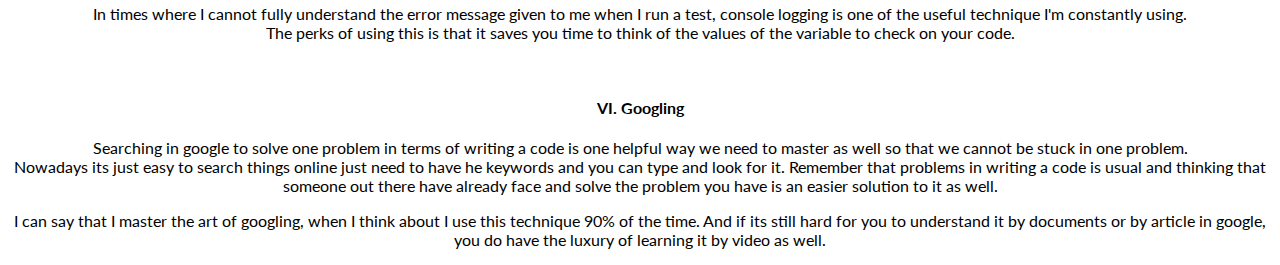
<file: Blogs/sprint4-technical.html>
<!DOCTYPE html>
<html lang="en">
    <head>
        <meta charset="UTF-8">
        <meta name="viewport" content="width=device-width, initial-scale=1.0">
        <meta http-equiv="X-UA-Compatible" content="ie=edge">
        <title>Sprint 4 Technical Blog</title>
        <link href="../Styles/main.css" rel="stylesheet" type="text/css" />
        <link href="https://fonts.googleapis.com/css?family=Lato&display=swap" rel="stylesheet">
    </head>
    <header>
        <nav>
            <h1><a href="../index.html"><img class="smaller-image" src="../Images/Patricia%20Marie.png" alt="Patricia Marie"></a></h1> 
          <ul>
            <li><a href="../index.html">HOME</a></li>
            <li><a href="../about.html">ABOUT</a></li>
            <li><a href="../blog.html">BLOG</a></li>
            <li><a href="#">FAQ</a></li>
            <li><a href="#">CONTACT</a></li>
          </ul>
        </nav>
    </header>
    <body>
        <div>
            <div>
                <div>
                    <h2><b>PROBLEM SOLVING</b></h2>
                    <h3>Sprint 4 Technical Blog</h3>
                    <h5>05 MArch 2020</h5>
                </div>
                <div>
                    <h3><b>Solving Problems</b></h3>
                    <h4><b>"A time I got blocked on a simple problem"</b></h4>
                        <p>

                        </p>
                    <br>
                    <h4><b>"A time I solved a problem in an elegant way"</b></h4>
                        <p>

                        </p>
                    <br>
                    <h3><b>Problem Solving Techniques and Practices</b></h3>
                    <h4>I. Pseudocode/h4>
                        <p>

                        </p>
                    <br>
                    <h4>II. Trying something NEW</h4>
                        <p>

                        </p>
                    <br>
                    <h4>III. Rubber Ducky</h4>
                        <p>
                            It is like explaining your coding problem in a simpler way. It can save you a ton of time when running into challenges with your code.<br>
                            Explain your code to someone or to an inanimate object. This is so that you can try and break down what it is you are trying to accomplish with the code that has got you stuck in the first place.<br>
                            By doing so, you are being forced to get out of your own head and actually explain what is going on with your code. Very often, by rubber ducking a problem, a developer can run into a solution without having to do any Googling whatsoever.
                        </p>
                        <p>
                            I can say that I am confident enough to use this problem solving method as I usually used it whenever I get stuck on a complex problem.<br>
                            Eventhough it's complex I always try to go back and try to explain it to someone who's non-technical so that I can also try to simplify it to myself.<br>
                            Breaking it down to simpler terms makes me more confident about it as well as it tells me that I really do understand what's happening on the problem.<br>
                            Just what other people say for us to solve a problem we mush understand it.
                        </p>
                    <br>
                    <h4>IV. Reading Error Message</h4>
                        <p>
                            Having an error message present when your writing a code has a negative connotation, but we need to take note that errors can be a sign of progress.
                        </p>
                        <p>
                            Error messages consist of two parts, the error message and the stack trace. The error-message is “what’s wrong” — good error messages are helpful and tell you what you should do and bad error-messages sometimes look like foreign language. 
                        </p>
                        <p>
                            Stack trace on the other hand is “where it’s wrong.” It has different names in different languages. In JavaScript it often go from the oldest entries in the bottom to the newest on the top.
                        </p>
                        <p>
                            After I finished this sprint I can say that I have practice my error message reading fairly well and growing more confident on it.<br>
                            Whenever you're writting a code it is important that you hve the ability to understand the error message that is presented to you so that we can follow it up, and provide a new and improve code on our end.
                        </p>
                    <br>
                    <h4>V. Console logging</h4>
                        <p>
                            It's the method that outputs a message to the web console. A function in JavaScript which is used to print any kind of variables defined or just any message that needs to be displayed to the user.<br>
                            It may be a single string or it may be any one or more JavaScript objects. It also prints the element in an HTML like tree. It is also a simple and useful way to test some written codes.
                        </p>
                        <p>
                            In times where I cannot fully understand the error message given to me when I run a test, console logging is one of the useful technique I'm constantly using.<br>
                            The perks of using this is that it saves you time to think of the values of the variable to check on your code.
                        </p>
                    <br>
                    <h4> VI. Googling</h4>
                        <p>
                            Searching in google to solve one problem in terms of writing a code is one helpful way we need to master as well so that we cannot be stuck in one problem.<br>
                            Nowadays its just easy to search things online just need to have he keywords and you can type and look for it. Remember that problems in writing a code is usual and thinking that someone out there have already face and solve the problem you have is an easier solution to it as well. 
                        </p>
                        <p>
                            I can say that I master the art of googling, when I think about I use this technique 90% of the time. And if its still hard for you to understand it by documents or by article in google, you do have the luxury of learning it by video as well.
                        </p>
                </div>
</file>
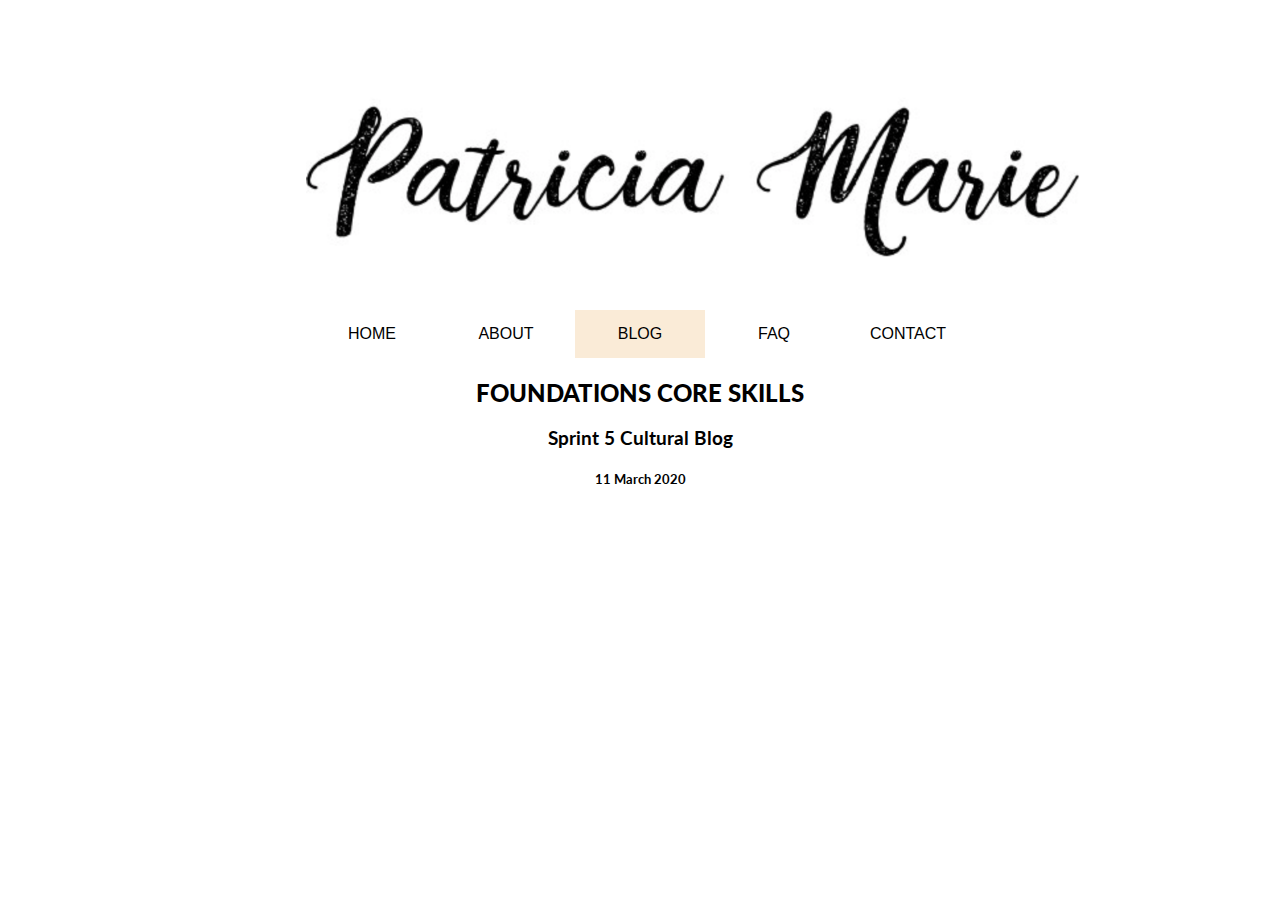
<file: Blogs/sprint5-cultural.html>
<!DOCTYPE html>
<html lang="en">
    <head>
        <meta charset="UTF-8">
        <meta name="viewport" content="width=device-width, initial-scale=1.0">
        <meta http-equiv="X-UA-Compatible" content="ie=edge">
        <title>Sprint 5 Cultural Blog</title>
        <link href="../Styles/main.css" rel="stylesheet" type="text/css" />
        <link href="https://fonts.googleapis.com/css?family=Lato&display=swap" rel="stylesheet">
    </head>
    <header>
        <nav>
            <h1><a href="../index.html"><img class="smaller-image" src="../Images/Patricia%20Marie.png" alt="Patricia Marie"></a></h1> 
          <ul>
            <li><a href="../index.html">HOME</a></li>
            <li><a href="../about.html">ABOUT</a></li>
            <li><a class="current" href="../blog.html">BLOG</a></li>
            <li><a href="#">FAQ</a></li>
            <li><a href="#">CONTACT</a></li>
          </ul>
        </nav>
    </header>
    <body>
        <div>
            <div>
                <div>
                    <h2><b>FOUNDATIONS CORE SKILLS</b></h2>
                    <h3>Sprint 5 Cultural Blog</h3>
                    <h5>11 March 2020</h5>
                </div>
</file>
<file: Styles/main.css>
.smaller-image {
    width: 65%;
    height: 40%;
    padding: 5% 10% 0% 19%;
}
.img-circle {
    border-radius: 80%;
    width: 30%;
}
.align-justify{
    text-align: justify
}
.description{
    margin-left: 20%;
    margin-right: 20%;
    text-indent: 50px;
}
.question{
    font-style: italic;
}
.no-indent{
    text-indent: 0px;
}
body {
    margin: 10px;
    border: 1px;
    text-align: center;
    font-family: 'Lato';
}
header{
    background: White;
    color: black;
}
header nav h1 {
    margin: 10px;
}
nav ul {
    margin: 0;
    text-align: center;
    padding: 0;
    margin: 0;
}
nav ul li {
    color: black;
    list-style-type: none;
    display: inline-block;
}
nav ul li a {
    text-decoration: none;
    color:black;
    width: 100px;
    display: block;
    padding: 15px;
    font-family: Arial, Helvetica, sans-serif;
}
nav ul li a:hover{
    transition: 0.6s;
    background: antiquewhite;
}
nav ul li a.current {
    background: antiquewhite;
}
.separator:before {
    content: '';
    position: relative;
    top: 21px;
    left: 20%;
    width: 50%;
    height: 1px;
    background: #ebebeb;
    z-index: 2;
}
.separator .read-more {
    float: right;
    margin-right: 25%;
}
.group:before, .group:after {
    display: table;
}
.read-more {
    position: relative;
    display: inline-block;
    padding: 10px 15px;
    background: #fff;
    color: #b49543;
    border: solid 2px #ebebeb;
    font-family: "Lato", sans-serif;
    font-size: 11px;
    font-weight: bold;
    z-index: 3;
}
footer {
    margin-top: 50px;
}
.blog-summary{
    margin-top: 50px;
}
</file>
